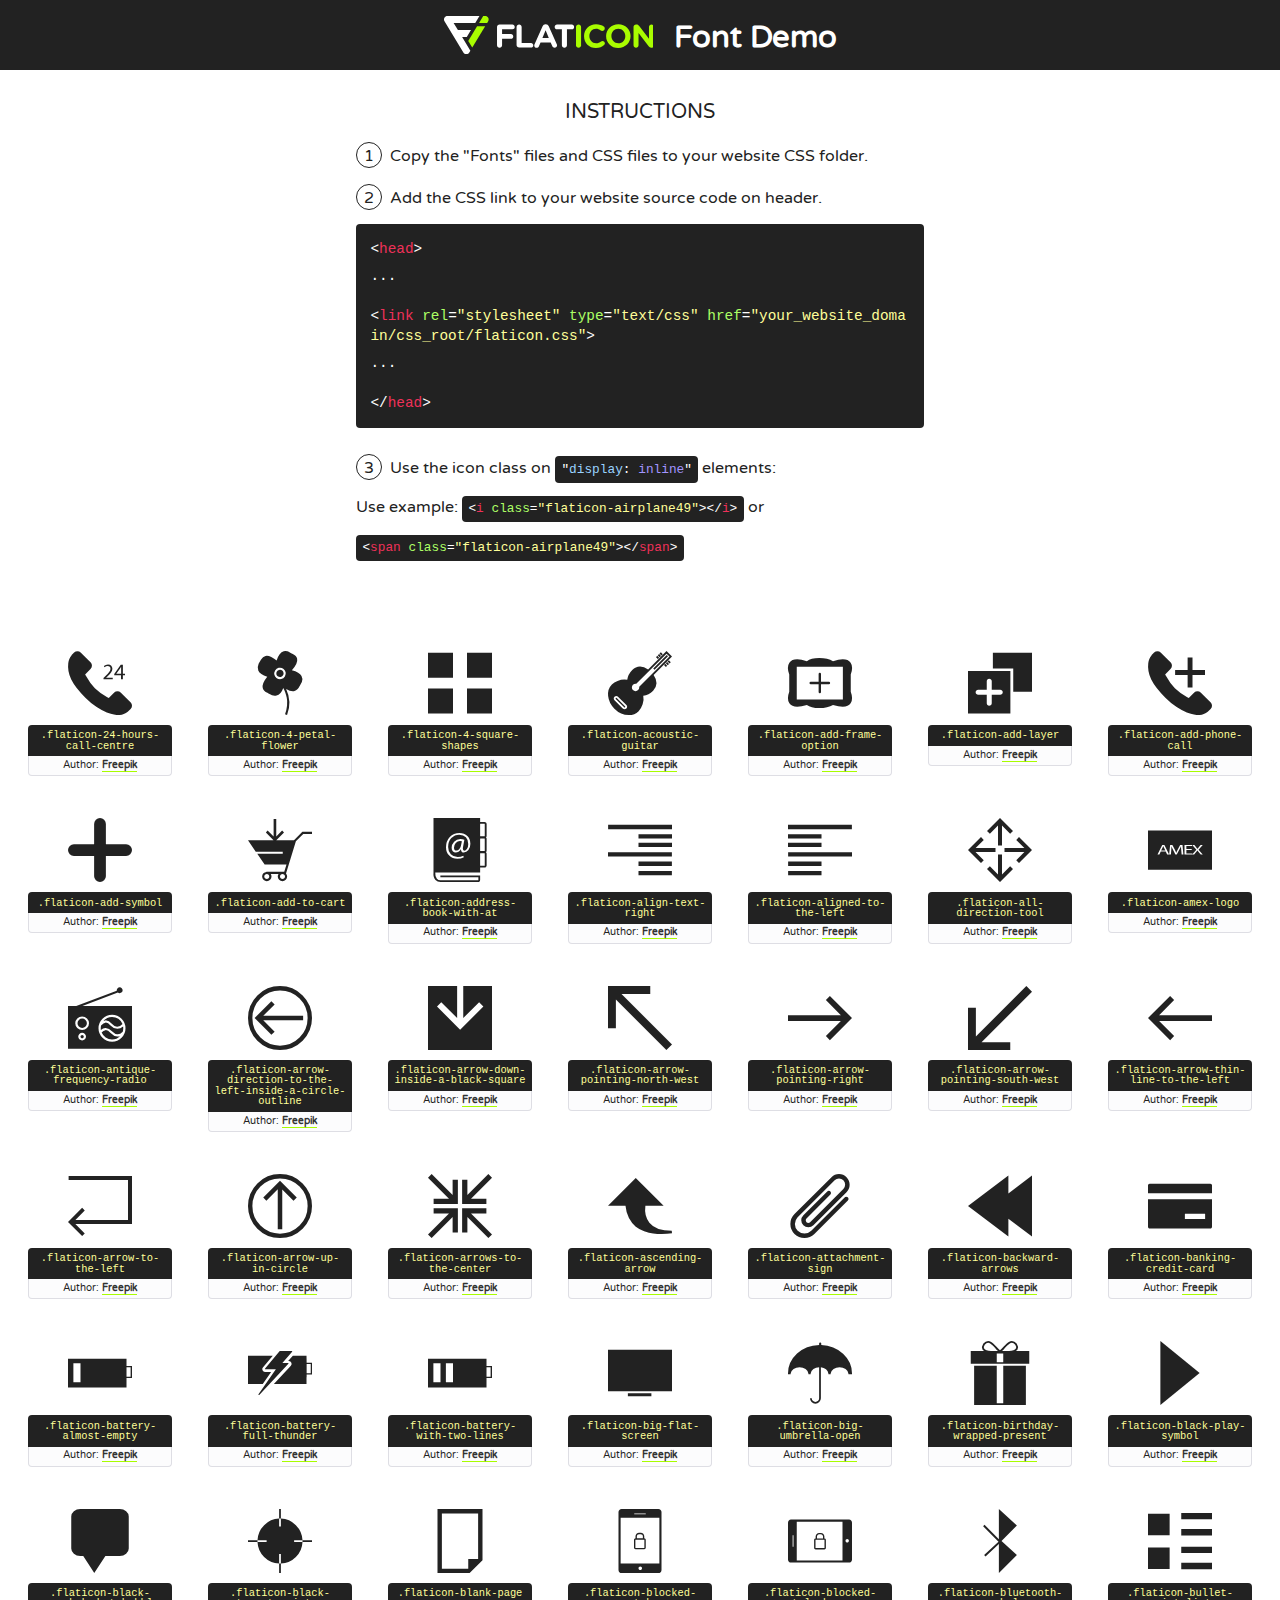
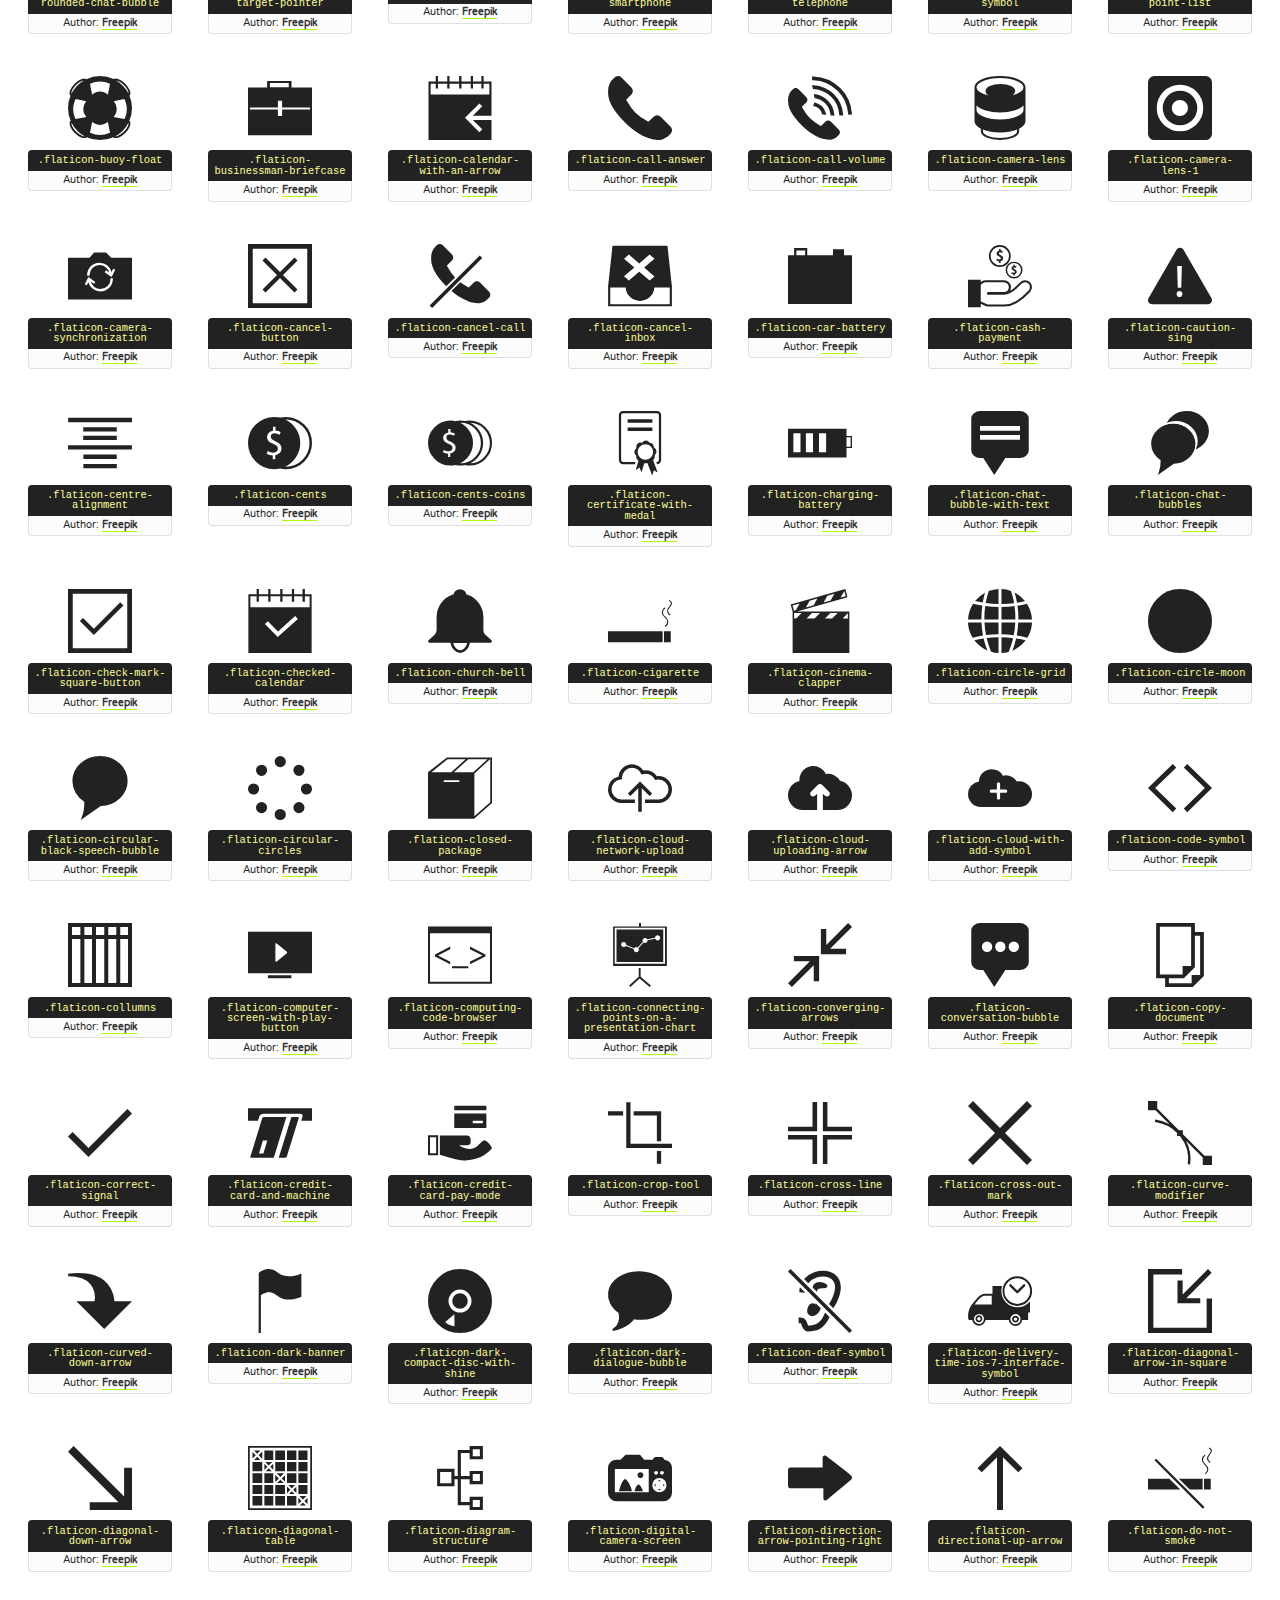
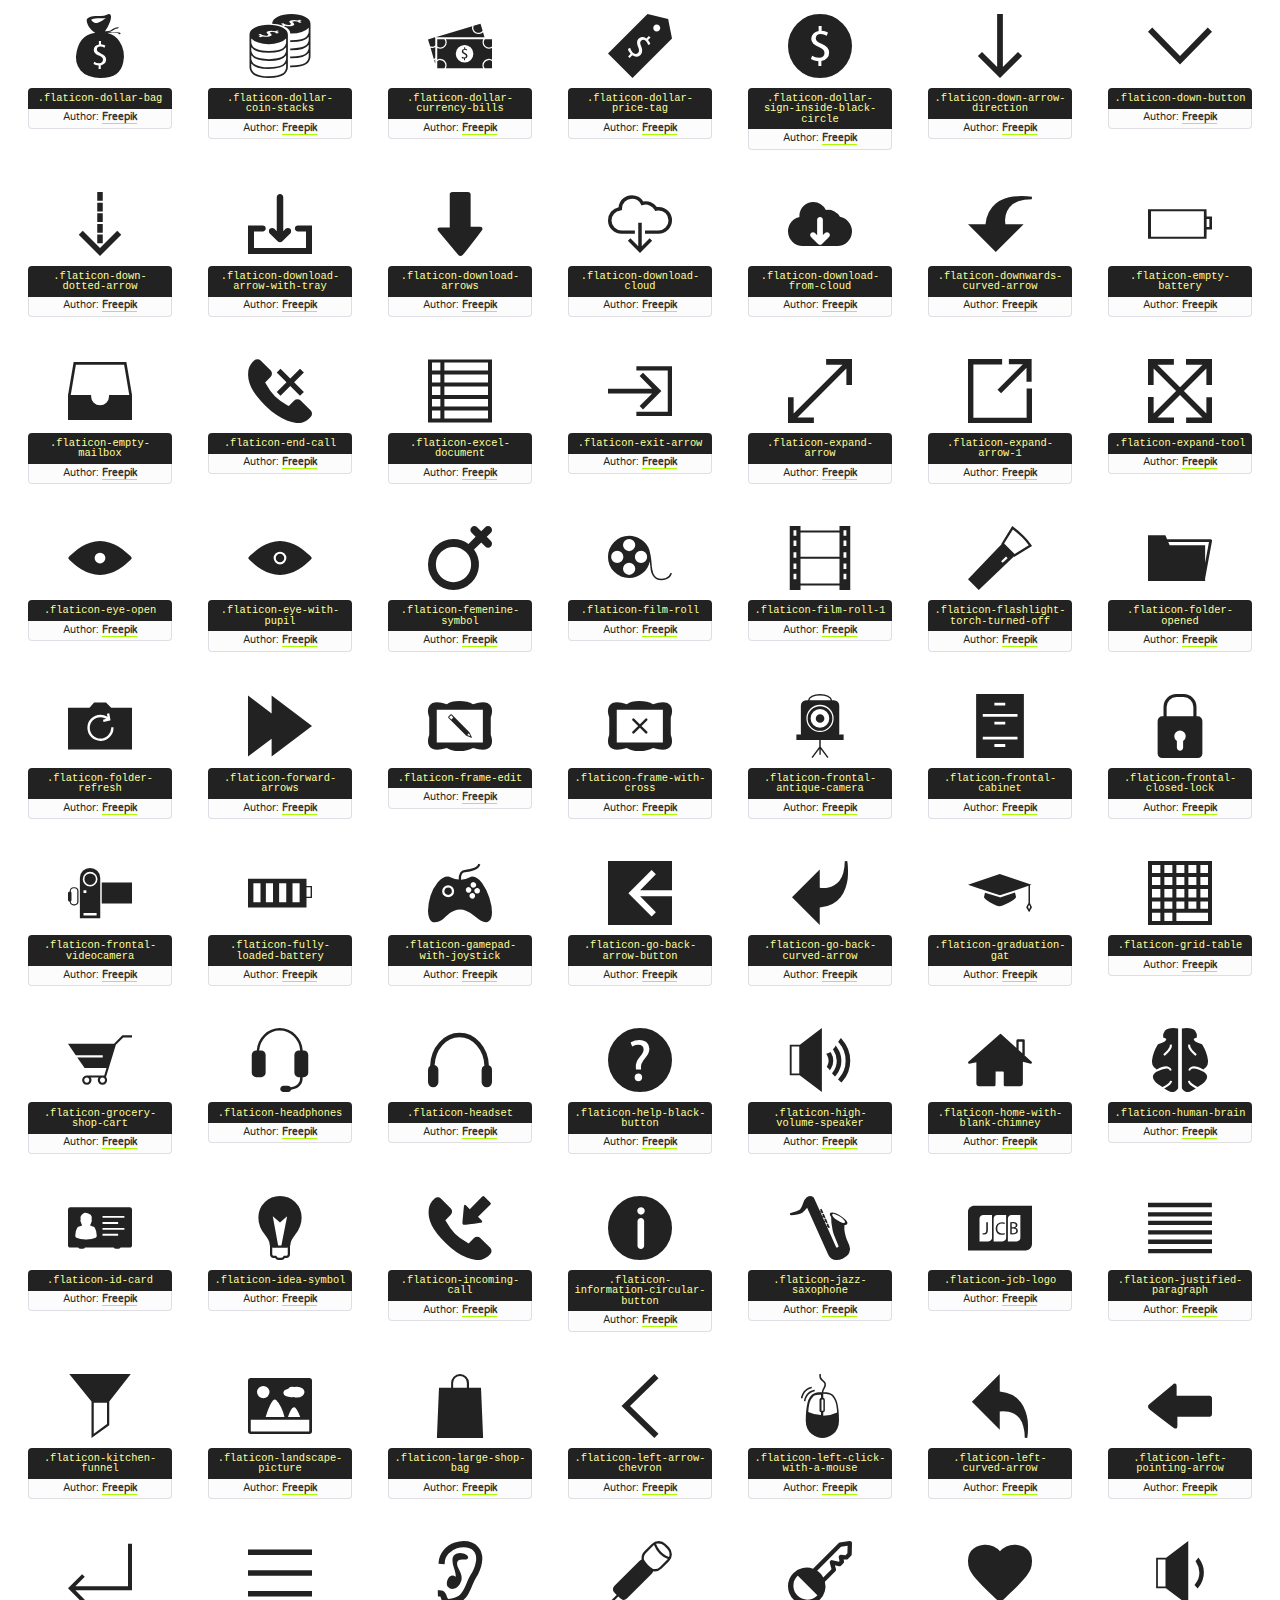
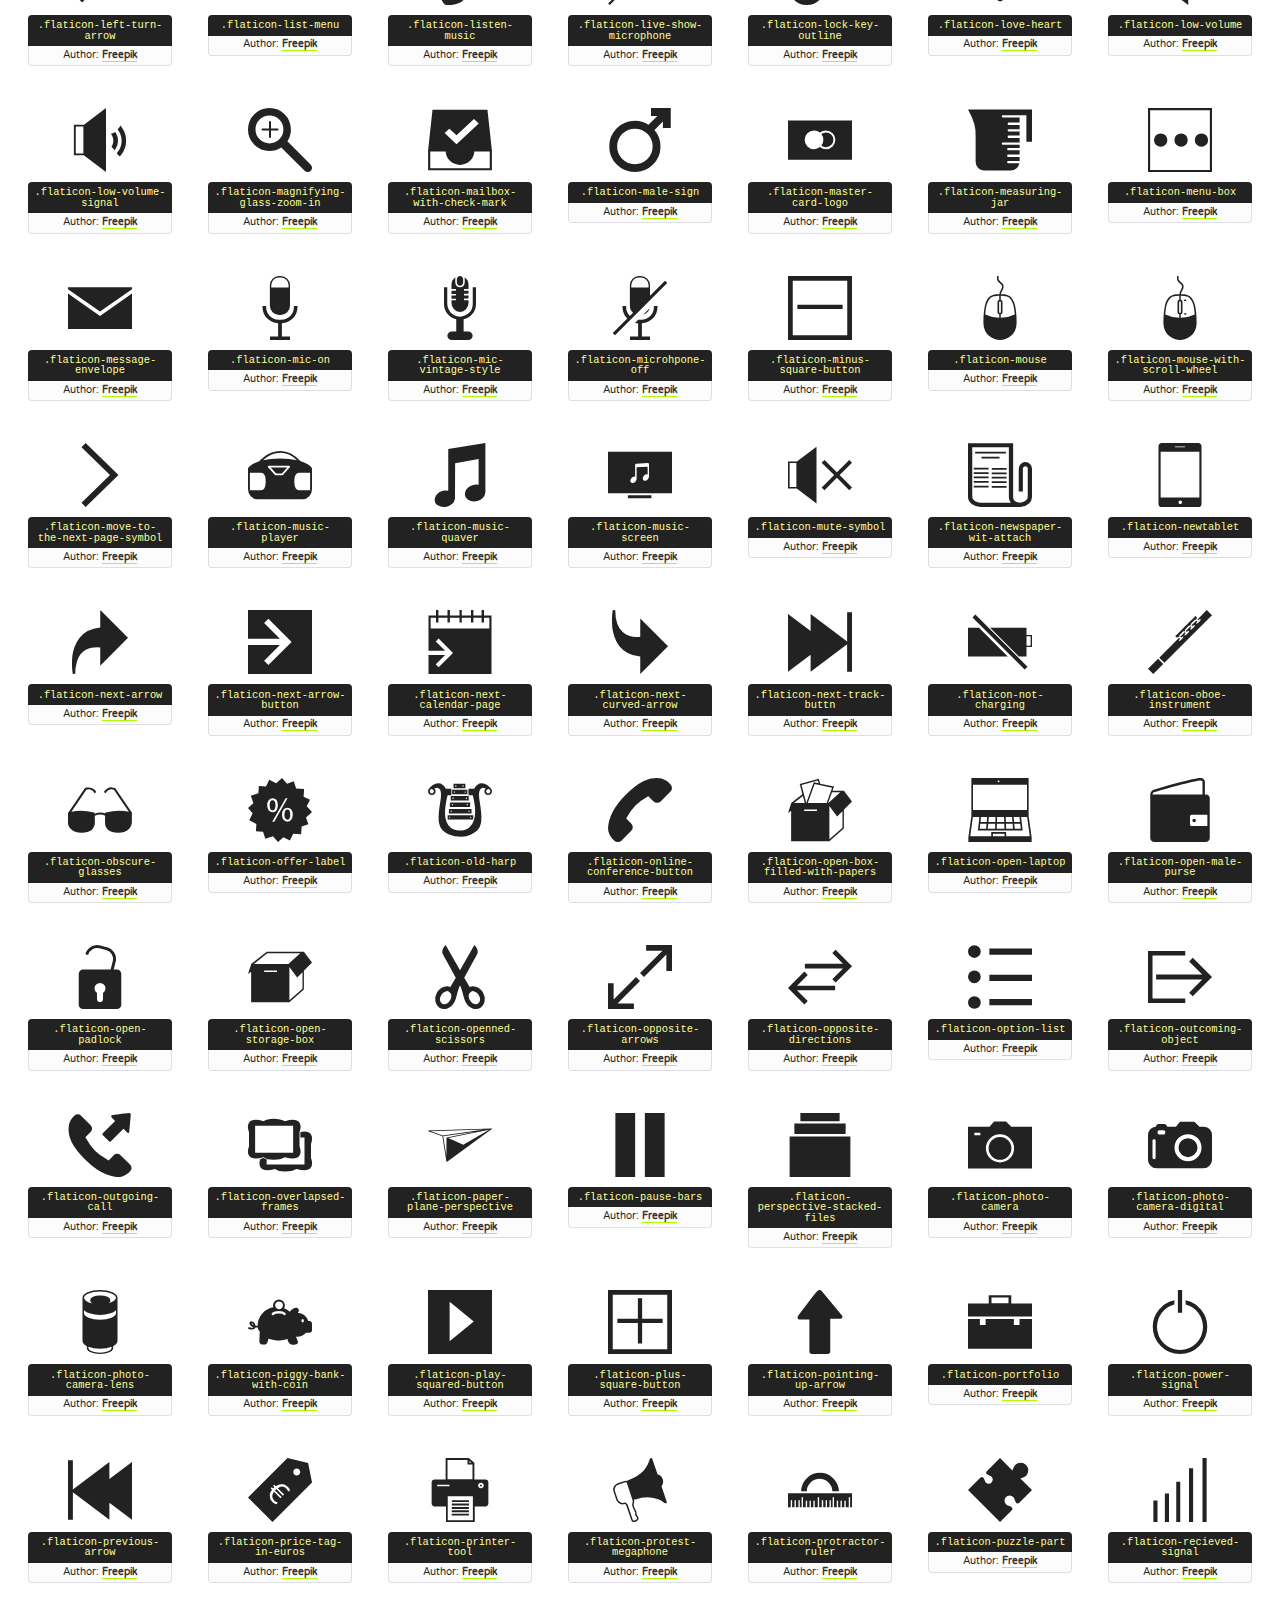
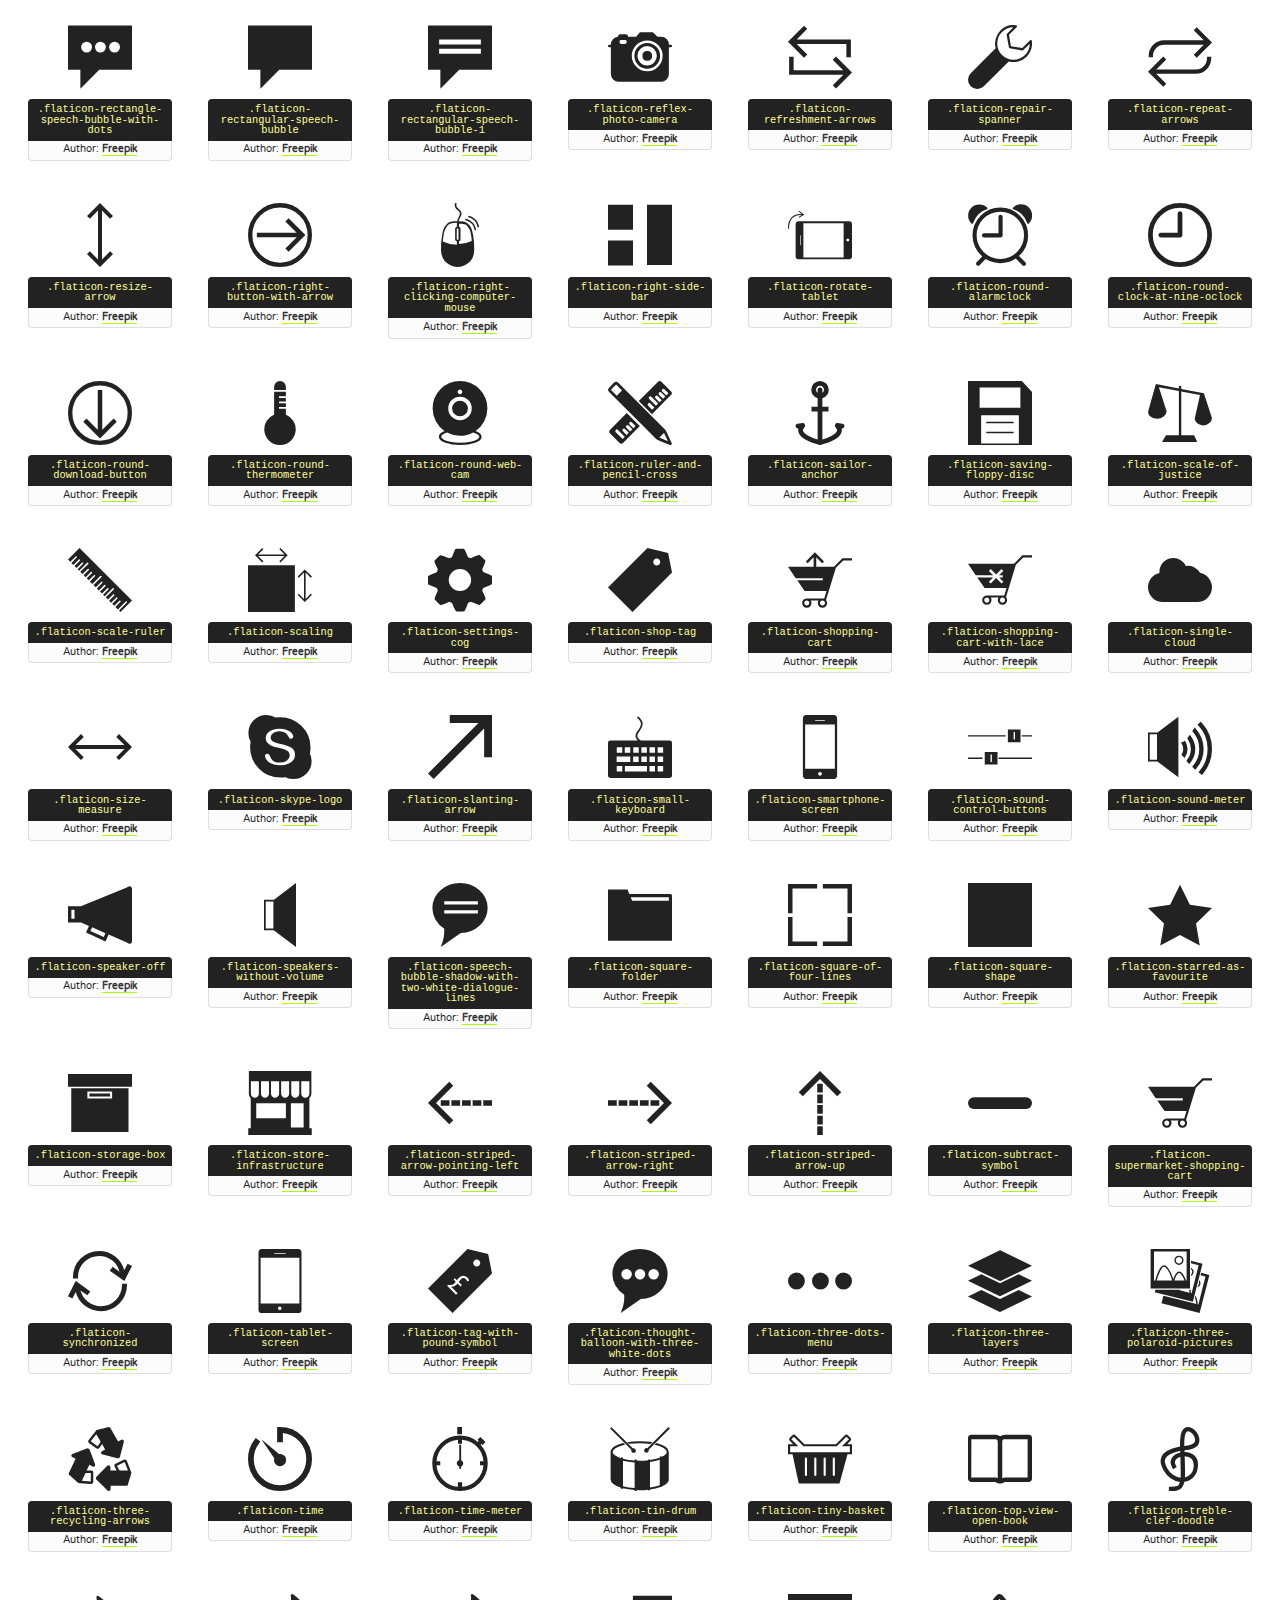
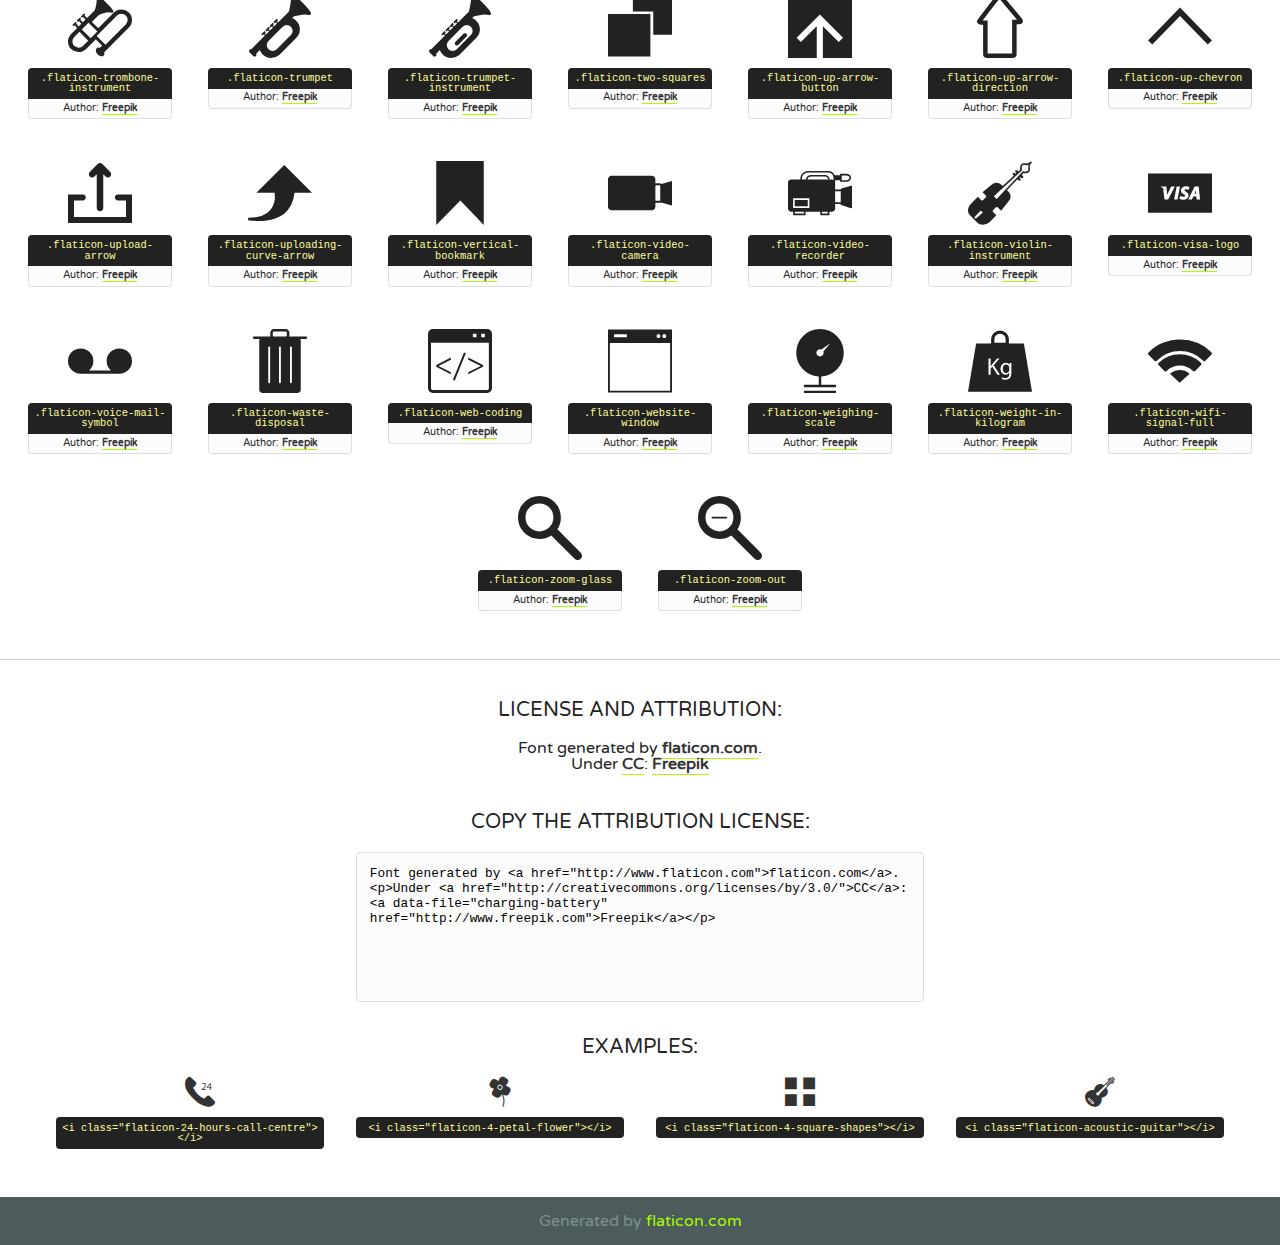
<file: Icon-Font/flaticon.html>
<!DOCTYPE html>
<!--
  Flaticon icon font: Flaticon
  Creation date: 22/06/2016 15:02
-->
<html>
<!DOCTYPE html>
<html>

<head>
    <title>Flaticon WebFont</title>
    <link href="http://fonts.googleapis.com/css?family=Varela+Round" rel="stylesheet" type="text/css" />
    <link rel="stylesheet" type="text/css" href="flaticon.css">
    <meta charset="UTF-8">
    <style>
    html, body, div, span, applet, object, iframe,
    h1, h2, h3, h4, h5, h6, p, blockquote, pre,
    a, abbr, acronym, address, big, cite, code,
    del, dfn, em, img, ins, kbd, q, s, samp,
    small, strike, strong, sub, sup, tt, var,
    b, u, i, center,
    dl, dt, dd, ol, ul, li,
    fieldset, form, label, legend,
    table, caption, tbody, tfoot, thead, tr, th, td,
    article, aside, canvas, details, embed, 
    figure, figcaption, footer, header, hgroup, 
    menu, nav, output, ruby, section, summary,
    time, mark, audio, video {
        margin: 0;
        padding: 0;
        border: 0;
        font-size: 100%;
        font: inherit;
        vertical-align: baseline;
    }
    /* HTML5 display-role reset for older browsers */
    article, aside, details, figcaption, figure, 
    footer, header, hgroup, menu, nav, section {
        display: block;
    }
    body {
        line-height: 1;
    }
    ol, ul {
        list-style: none;
    }
    blockquote, q {
        quotes: none;
    }
    blockquote:before, blockquote:after,
    q:before, q:after {
        content: '';
        content: none;
    }
    table {
        border-collapse: collapse;
        border-spacing: 0;
    }
    body {
        font-family: 'Varela Round', Helvetica, Arial, sans-serif;
        font-size: 16px;
        color: #222;
    }
    a {
        color: #333;
        border-bottom: 1px solid #a9fd00;
        font-weight: bold;
        text-decoration: none;
    }
    * {
        -moz-box-sizing: border-box;
        -webkit-box-sizing: border-box;
        box-sizing: border-box;
        margin: 0;
        padding: 0;
    }
    [class^="flaticon-"]:before, [class*=" flaticon-"]:before, [class^="flaticon-"]:after, [class*=" flaticon-"]:after {
        font-family: Flaticon;
        font-size: 30px;
        font-style: normal;
        margin-left: 20px;
        color: #333;
    }
    .wrapper {
        max-width: 600px;
        margin: auto;
        padding: 0 1em;
    }
    .title {
        font-size: 1.25em;
        text-align: center;
        margin-bottom: 1em;
        text-transform: uppercase;
    }
    header {
        text-align: center;
        background-color: #222;
        color: #fff;
        padding: 1em;
    }
    header .logo {
        width: 210px;
        height: 38px;
        display: inline-block;
        vertical-align: middle;
        margin-right: 1em;
        border: none;
    }
    header strong {
        font-size: 1.95em;
        font-weight: bold;
        vertical-align: middle;
        margin-top: 5px;
        display: inline-block;
    }
    .demo {
        margin: 2em auto;
        line-height: 1.25em;
    }
    .demo ul li {
        margin-bottom: 1em;
    }
    .demo ul li .num {
        color: #222;
        border-radius: 20px;
        display: inline-block;
        width: 26px;
        padding: 3px;
        height: 26px;
        text-align: center;
        margin-right: 0.5em;
        border: 1px solid #222;
    }
    .demo ul li code {
        background-color: #222;
        border-radius: 4px;
        padding: 0.25em 0.5em;
        display: inline-block;
        color: #fff;
        font-family: Consolas,Monaco,Lucida Console,Liberation Mono,DejaVu Sans Mono,Bitstream Vera Sans Mono,Courier New, monospace;
        font-weight: lighter;
        margin-top: 1em;
        font-size: 0.8em;
        word-break: break-all;
    }
    .demo ul li code.big {
        padding: 1em;
        font-size: 0.9em;
    }
    .demo ul li code .red {
        color: #EF3159;
    }
    .demo ul li code .green {
        color: #ACFF65;
    }
    .demo ul li code .yellow {
        color: #FFFF99;
    }
    .demo ul li code .blue {
        color: #99D3FF;
    }
    .demo ul li code .purple {
        color: #A295FF;
    }
    .demo ul li code .dots {
        margin-top: 0.5em;
        display: block;
    }
    #glyphs {
        border-bottom: 1px solid #ccc;
        padding: 2em 0;
        text-align: center;
    }
    .glyph {
        display: inline-block;
        width: 9em;
        margin: 1em;
        text-align: center;
        vertical-align: top;
        background: #FFF;
    }
    .glyph .glyph-icon {
        padding: 10px;
        display: block;
        font-family:"Flaticon";
        font-size: 64px;
        line-height: 1;
    }
    .glyph .glyph-icon:before {
        font-size: 64px;
        color: #222;
        margin-left: 0;
    }
    .class-name {
        font-size: 0.65em;
        background-color: #222;
        color: #fff;
        border-radius: 4px 4px 0 0;
        padding: 0.5em;
        color: #FFFF99;
        font-family: Consolas,Monaco,Lucida Console,Liberation Mono,DejaVu Sans Mono,Bitstream Vera Sans Mono,Courier New, monospace;
    }
    .author-name {
        font-size: 0.6em;
        background-color: #fcfcfd;
        border: 1px solid #DEDEE4;
        border-top: 0;
        border-radius: 0 0 4px 4px;
        padding: 0.5em;
    }
    .class-name:last-child {
        font-size: 10px;
        color:#888;
    }
    .class-name:last-child a {
        font-size: 10px;
        color:#555;
    }
    .class-name:last-child a:hover {
        color:#a9fd00;
    }
    .glyph > input {
        display: block;
        width: 100px;
        margin: 5px auto;
        text-align: center;
        font-size: 12px;
        cursor: text;
    }
    .glyph > input.icon-input {
        font-family:"Flaticon";
        font-size: 16px;
        margin-bottom: 10px;
    }
    .attribution .title {
        margin-top: 2em;
    }
    .attribution textarea {
        background-color: #fcfcfd;
        padding: 1em;
        border: none;
        box-shadow: none;
        border: 1px solid #DEDEE4;
        border-radius: 4px;
        resize: none;
        width: 100%;
        height: 150px;
        font-size: 0.8em;
        font-family: Consolas,Monaco,Lucida Console,Liberation Mono,DejaVu Sans Mono,Bitstream Vera Sans Mono,Courier New, monospace;
        -webkit-appearance: none;
    }
    .iconsuse {
        margin: 2em auto;
        text-align: center;
        max-width: 1200px;
    }
    .iconsuse:after {
        content: '';
        display: table;
        clear: both;
    }
    .iconsuse .image {
        float: left;
        width: 25%;
        padding: 0 1em;
    }
    .iconsuse .image p {
        margin-bottom: 1em;
    }
    .iconsuse .image span {
        display: block;
        font-size: 0.65em;
        background-color: #222;
        color: #fff;
        border-radius: 4px;
        padding: 0.5em;
        color: #FFFF99;
        margin-top: 1em;
        font-family: Consolas,Monaco,Lucida Console,Liberation Mono,DejaVu Sans Mono,Bitstream Vera Sans Mono,Courier New, monospace;
    }
    #footer {
        text-align: center;
        background-color: #4C5B5C;
        color: #7c9192;
        padding: 1em;
    }
    #footer a {
        border: none;
        color: #a9fd00;
        font-weight: normal;
    }
    @media (max-width: 960px) {
        .iconsuse .image {
            width: 50%;
        }
    }
    @media (max-width: 560px) {
        .iconsuse .image {
            width: 100%;
        }
    }
    </style>
</head>

<body class="characters-off">

    <header>
        <a href="http://www.flaticon.com" target="_blank" class="logo">
            <svg version="1.1" xmlns="http://www.w3.org/2000/svg" xmlns:xlink="http://www.w3.org/1999/xlink" xmlns:a="http://ns.adobe.com/AdobeSVGViewerExtensions/3.0/" viewBox="0 0 560.875 102.036" enable-background="new 0 0 560.875 102.036" xml:space="preserve">
                <defs>
                </defs>
                <g>
                    <g class="letters">
                        <path fill="#ffffff" d="M141.596,29.675c0-3.777,2.985-6.767,6.764-6.767h34.438c3.426,0,6.15,2.728,6.15,6.15
                        c0,3.43-2.724,6.149-6.15,6.149h-27.674v13.091h23.719c3.429,0,6.151,2.724,6.151,6.15c0,3.43-2.723,6.149-6.151,6.149h-23.719
                        v17.574c0,3.773-2.986,6.761-6.764,6.761c-3.779,0-6.764-2.989-6.764-6.761V29.675z"></path>
                        <path fill="#ffffff" d="M193.844,29.149c0-3.781,2.985-6.767,6.764-6.767c3.776,0,6.763,2.985,6.763,6.767v42.957h25.039
                        c3.426,0,6.149,2.726,6.149,6.153c0,3.425-2.723,6.15-6.149,6.15h-31.802c-3.779,0-6.764-2.986-6.764-6.768V29.149z"></path>
                        <path fill="#ffffff" d="M241.891,75.71l21.438-48.407c1.492-3.341,4.215-5.357,7.906-5.357h0.792
                        c3.686,0,6.323,2.017,7.815,5.357l21.439,48.407c0.436,0.967,0.701,1.845,0.701,2.723c0,3.602-2.809,6.501-6.414,6.501
                        c-3.161,0-5.269-1.845-6.499-4.655l-4.132-9.661h-27.059l-4.301,10.102c-1.144,2.631-3.426,4.214-6.237,4.214
                        c-3.517,0-6.24-2.81-6.24-6.325C241.1,77.64,241.451,76.677,241.891,75.71z M279.932,58.666l-8.521-20.297l-8.526,20.297H279.932
                        z"></path>
                        <path fill="#ffffff" d="M314.864,35.387H301.86c-3.429,0-6.239-2.813-6.239-6.238c0-3.429,2.811-6.24,6.239-6.24h39.533
                        c3.426,0,6.237,2.811,6.237,6.24c0,3.425-2.811,6.238-6.237,6.238h-13.001v42.785c0,3.773-2.99,6.761-6.764,6.761
                        c-3.779,0-6.764-2.989-6.764-6.761V35.387z"></path>
                        <path fill="#A9FD00" d="M352.615,29.149c0-3.781,2.985-6.767,6.767-6.767c3.774,0,6.761,2.985,6.761,6.767v49.024
                        c0,3.773-2.987,6.761-6.761,6.761c-3.781,0-6.767-2.989-6.767-6.761V29.149z"></path>
                        <path fill="#A9FD00" d="M374.132,53.836v-0.179c0-17.481,13.178-31.801,32.065-31.801c9.22,0,15.459,2.458,20.557,6.238
                        c1.402,1.054,2.637,2.985,2.637,5.357c0,3.692-2.985,6.59-6.681,6.59c-1.845,0-3.071-0.702-4.044-1.319
                        c-3.776-2.813-7.729-4.393-12.562-4.393c-10.364,0-17.831,8.611-17.831,19.154v0.173c0,10.542,7.291,19.329,17.831,19.329
                        c5.715,0,9.492-1.756,13.359-4.834c1.049-0.874,2.458-1.491,4.039-1.491c3.429,0,6.325,2.813,6.325,6.236
                        c0,2.106-1.056,3.78-2.282,4.834c-5.539,4.834-12.036,7.733-21.878,7.733C387.572,85.464,374.132,71.493,374.132,53.836z"></path>
                        <path fill="#A9FD00" d="M433.009,53.836v-0.179c0-17.481,13.79-31.801,32.766-31.801c18.981,0,32.592,14.143,32.592,31.628v0.173
                        c0,17.483-13.785,31.807-32.769,31.807C446.625,85.464,433.009,71.32,433.009,53.836z M484.224,53.836v-0.179
                        c0-10.539-7.725-19.326-18.626-19.326c-10.893,0-18.449,8.611-18.449,19.154v0.173c0,10.542,7.73,19.329,18.626,19.329
                        C476.676,72.986,484.224,64.378,484.224,53.836z"></path>
                        <path fill="#A9FD00" d="M506.233,29.321c0-3.774,2.99-6.763,6.767-6.763h1.401c3.252,0,5.183,1.583,7.029,3.953l26.093,34.265
                        V29.059c0-3.692,2.99-6.677,6.681-6.677c3.683,0,6.671,2.985,6.671,6.677v48.934c0,3.78-2.987,6.765-6.764,6.765h-0.436
                        c-3.257,0-5.188-1.581-7.034-3.953l-27.056-35.492v32.944c0,3.687-2.985,6.676-6.678,6.676c-3.683,0-6.673-2.989-6.673-6.676
                        V29.321z"></path>
                    </g>
                    <g class="insignia">
                        <path fill="#ffffff" d="M48.372,56.137h12.517l11.156-18.537H37.186L25.688,18.539h57.825L94.668,0H9.271
                        C5.925,0,2.842,1.801,1.198,4.716c-1.644,2.907-1.593,6.482,0.134,9.343l50.38,83.501c1.678,2.781,4.689,4.476,7.938,4.476
                        c3.246,0,6.257-1.695,7.935-4.476l2.898-4.804L48.372,56.137z"></path>
                        <g class="i">
                            <path fill="#A9FD00" d="M93.575,18.539h0.031v0.004l21.652,0.004l2.705-4.488c1.727-2.861,1.778-6.436,0.133-9.343
                            C116.454,1.801,113.371,0,110.026,0h-5.294L93.575,18.539z"></path>
                            <polygon fill="#A9FD00" points="88.291,27.356 64.725,66.486 75.519,84.404 109.942,27.356"></polygon>
                        </g>
                    </g>
                </g>
            </svg>
        </a>
        <strong>Font Demo</strong>
    </header>


    <section class="demo wrapper">

        <p class="title">Instructions</p>

        <ul>
            <li>
                <span class="num">1</span>Copy the "Fonts" files and CSS files to your website CSS folder.
            </li>
            <li>
                <span class="num">2</span>Add the CSS link to your website source code on header.
                <code class="big">
                    &lt;<span class="red">head</span>&gt;
                    <br/><span class="dots">...</span>
                    <br/>&lt;<span class="red">link</span> <span class="green">rel</span>=<span class="yellow">"stylesheet"</span> <span class="green">type</span>=<span class="yellow">"text/css"</span> <span class="green">href</span>=<span class="yellow">"your_website_domain/css_root/flaticon.css"</span>&gt;
                    <br/><span class="dots">...</span>
                    <br/>&lt;/<span class="red">head</span>&gt;
                </code>
            </li>

            <li>
                <p>
                    <span class="num">3</span>Use the icon class on <code>"<span class="blue">display</span>:<span class="purple"> inline</span>"</code> elements:
                    <br />
                    Use example: <code>&lt;<span class="red">i</span> <span class="green">class</span>=<span class="yellow">&quot;flaticon-airplane49&quot;</span>&gt;&lt;/<span class="red">i</span>&gt;</code> or <code>&lt;<span class="red">span</span> <span class="green">class</span>=<span class="yellow">&quot;flaticon-airplane49&quot;</span>&gt;&lt;/<span class="red">span</span>&gt;</code>
            </li>
        </ul>

    </section>




   <section id="glyphs">          
    
      
        <div class="glyph"><div class="glyph-icon flaticon-24-hours-call-centre"></div>
            <div class="class-name">.flaticon-24-hours-call-centre</div>
            <div class="author-name">Author: <a data-file="24-hours-call-centre" href="http://www.freepik.com">Freepik</a> </div> 
        </div>        
        
        <div class="glyph"><div class="glyph-icon flaticon-4-petal-flower"></div>
            <div class="class-name">.flaticon-4-petal-flower</div>
            <div class="author-name">Author: <a data-file="4-petal-flower" href="http://www.freepik.com">Freepik</a> </div> 
        </div>        
        
        <div class="glyph"><div class="glyph-icon flaticon-4-square-shapes"></div>
            <div class="class-name">.flaticon-4-square-shapes</div>
            <div class="author-name">Author: <a data-file="4-square-shapes" href="http://www.freepik.com">Freepik</a> </div> 
        </div>        
        
        <div class="glyph"><div class="glyph-icon flaticon-acoustic-guitar"></div>
            <div class="class-name">.flaticon-acoustic-guitar</div>
            <div class="author-name">Author: <a data-file="acoustic-guitar" href="http://www.freepik.com">Freepik</a> </div> 
        </div>        
        
        <div class="glyph"><div class="glyph-icon flaticon-add-frame-option"></div>
            <div class="class-name">.flaticon-add-frame-option</div>
            <div class="author-name">Author: <a data-file="add-frame-option" href="http://www.freepik.com">Freepik</a> </div> 
        </div>        
        
        <div class="glyph"><div class="glyph-icon flaticon-add-layer"></div>
            <div class="class-name">.flaticon-add-layer</div>
            <div class="author-name">Author: <a data-file="add-layer" href="http://www.freepik.com">Freepik</a> </div> 
        </div>        
        
        <div class="glyph"><div class="glyph-icon flaticon-add-phone-call"></div>
            <div class="class-name">.flaticon-add-phone-call</div>
            <div class="author-name">Author: <a data-file="add-phone-call" href="http://www.freepik.com">Freepik</a> </div> 
        </div>        
        
        <div class="glyph"><div class="glyph-icon flaticon-add-symbol"></div>
            <div class="class-name">.flaticon-add-symbol</div>
            <div class="author-name">Author: <a data-file="add-symbol" href="http://www.freepik.com">Freepik</a> </div> 
        </div>        
        
        <div class="glyph"><div class="glyph-icon flaticon-add-to-cart"></div>
            <div class="class-name">.flaticon-add-to-cart</div>
            <div class="author-name">Author: <a data-file="add-to-cart" href="http://www.freepik.com">Freepik</a> </div> 
        </div>        
        
        <div class="glyph"><div class="glyph-icon flaticon-address-book-with-at"></div>
            <div class="class-name">.flaticon-address-book-with-at</div>
            <div class="author-name">Author: <a data-file="address-book-with-at" href="http://www.freepik.com">Freepik</a> </div> 
        </div>        
        
        <div class="glyph"><div class="glyph-icon flaticon-align-text-right"></div>
            <div class="class-name">.flaticon-align-text-right</div>
            <div class="author-name">Author: <a data-file="align-text-right" href="http://www.freepik.com">Freepik</a> </div> 
        </div>        
        
        <div class="glyph"><div class="glyph-icon flaticon-aligned-to-the-left"></div>
            <div class="class-name">.flaticon-aligned-to-the-left</div>
            <div class="author-name">Author: <a data-file="aligned-to-the-left" href="http://www.freepik.com">Freepik</a> </div> 
        </div>        
        
        <div class="glyph"><div class="glyph-icon flaticon-all-direction-tool"></div>
            <div class="class-name">.flaticon-all-direction-tool</div>
            <div class="author-name">Author: <a data-file="all-direction-tool" href="http://www.freepik.com">Freepik</a> </div> 
        </div>        
        
        <div class="glyph"><div class="glyph-icon flaticon-amex-logo"></div>
            <div class="class-name">.flaticon-amex-logo</div>
            <div class="author-name">Author: <a data-file="amex-logo" href="http://www.freepik.com">Freepik</a> </div> 
        </div>        
        
        <div class="glyph"><div class="glyph-icon flaticon-antique-frequency-radio"></div>
            <div class="class-name">.flaticon-antique-frequency-radio</div>
            <div class="author-name">Author: <a data-file="antique-frequency-radio" href="http://www.freepik.com">Freepik</a> </div> 
        </div>        
        
        <div class="glyph"><div class="glyph-icon flaticon-arrow-direction-to-the-left-inside-a-circle-outline"></div>
            <div class="class-name">.flaticon-arrow-direction-to-the-left-inside-a-circle-outline</div>
            <div class="author-name">Author: <a data-file="arrow-direction-to-the-left-inside-a-circle-outline" href="http://www.freepik.com">Freepik</a> </div> 
        </div>        
        
        <div class="glyph"><div class="glyph-icon flaticon-arrow-down-inside-a-black-square"></div>
            <div class="class-name">.flaticon-arrow-down-inside-a-black-square</div>
            <div class="author-name">Author: <a data-file="arrow-down-inside-a-black-square" href="http://www.freepik.com">Freepik</a> </div> 
        </div>        
        
        <div class="glyph"><div class="glyph-icon flaticon-arrow-pointing-north-west"></div>
            <div class="class-name">.flaticon-arrow-pointing-north-west</div>
            <div class="author-name">Author: <a data-file="arrow-pointing-north-west" href="http://www.freepik.com">Freepik</a> </div> 
        </div>        
        
        <div class="glyph"><div class="glyph-icon flaticon-arrow-pointing-right"></div>
            <div class="class-name">.flaticon-arrow-pointing-right</div>
            <div class="author-name">Author: <a data-file="arrow-pointing-right" href="http://www.freepik.com">Freepik</a> </div> 
        </div>        
        
        <div class="glyph"><div class="glyph-icon flaticon-arrow-pointing-south-west"></div>
            <div class="class-name">.flaticon-arrow-pointing-south-west</div>
            <div class="author-name">Author: <a data-file="arrow-pointing-south-west" href="http://www.freepik.com">Freepik</a> </div> 
        </div>        
        
        <div class="glyph"><div class="glyph-icon flaticon-arrow-thin-line-to-the-left"></div>
            <div class="class-name">.flaticon-arrow-thin-line-to-the-left</div>
            <div class="author-name">Author: <a data-file="arrow-thin-line-to-the-left" href="http://www.freepik.com">Freepik</a> </div> 
        </div>        
        
        <div class="glyph"><div class="glyph-icon flaticon-arrow-to-the-left"></div>
            <div class="class-name">.flaticon-arrow-to-the-left</div>
            <div class="author-name">Author: <a data-file="arrow-to-the-left" href="http://www.freepik.com">Freepik</a> </div> 
        </div>        
        
        <div class="glyph"><div class="glyph-icon flaticon-arrow-up-in-circle"></div>
            <div class="class-name">.flaticon-arrow-up-in-circle</div>
            <div class="author-name">Author: <a data-file="arrow-up-in-circle" href="http://www.freepik.com">Freepik</a> </div> 
        </div>        
        
        <div class="glyph"><div class="glyph-icon flaticon-arrows-to-the-center"></div>
            <div class="class-name">.flaticon-arrows-to-the-center</div>
            <div class="author-name">Author: <a data-file="arrows-to-the-center" href="http://www.freepik.com">Freepik</a> </div> 
        </div>        
        
        <div class="glyph"><div class="glyph-icon flaticon-ascending-arrow"></div>
            <div class="class-name">.flaticon-ascending-arrow</div>
            <div class="author-name">Author: <a data-file="ascending-arrow" href="http://www.freepik.com">Freepik</a> </div> 
        </div>        
        
        <div class="glyph"><div class="glyph-icon flaticon-attachment-sign"></div>
            <div class="class-name">.flaticon-attachment-sign</div>
            <div class="author-name">Author: <a data-file="attachment-sign" href="http://www.freepik.com">Freepik</a> </div> 
        </div>        
        
        <div class="glyph"><div class="glyph-icon flaticon-backward-arrows"></div>
            <div class="class-name">.flaticon-backward-arrows</div>
            <div class="author-name">Author: <a data-file="backward-arrows" href="http://www.freepik.com">Freepik</a> </div> 
        </div>        
        
        <div class="glyph"><div class="glyph-icon flaticon-banking-credit-card"></div>
            <div class="class-name">.flaticon-banking-credit-card</div>
            <div class="author-name">Author: <a data-file="banking-credit-card" href="http://www.freepik.com">Freepik</a> </div> 
        </div>        
        
        <div class="glyph"><div class="glyph-icon flaticon-battery-almost-empty"></div>
            <div class="class-name">.flaticon-battery-almost-empty</div>
            <div class="author-name">Author: <a data-file="battery-almost-empty" href="http://www.freepik.com">Freepik</a> </div> 
        </div>        
        
        <div class="glyph"><div class="glyph-icon flaticon-battery-full-thunder"></div>
            <div class="class-name">.flaticon-battery-full-thunder</div>
            <div class="author-name">Author: <a data-file="battery-full-thunder" href="http://www.freepik.com">Freepik</a> </div> 
        </div>        
        
        <div class="glyph"><div class="glyph-icon flaticon-battery-with-two-lines"></div>
            <div class="class-name">.flaticon-battery-with-two-lines</div>
            <div class="author-name">Author: <a data-file="battery-with-two-lines" href="http://www.freepik.com">Freepik</a> </div> 
        </div>        
        
        <div class="glyph"><div class="glyph-icon flaticon-big-flat-screen"></div>
            <div class="class-name">.flaticon-big-flat-screen</div>
            <div class="author-name">Author: <a data-file="big-flat-screen" href="http://www.freepik.com">Freepik</a> </div> 
        </div>        
        
        <div class="glyph"><div class="glyph-icon flaticon-big-umbrella-open"></div>
            <div class="class-name">.flaticon-big-umbrella-open</div>
            <div class="author-name">Author: <a data-file="big-umbrella-open" href="http://www.freepik.com">Freepik</a> </div> 
        </div>        
        
        <div class="glyph"><div class="glyph-icon flaticon-birthday-wrapped-present"></div>
            <div class="class-name">.flaticon-birthday-wrapped-present</div>
            <div class="author-name">Author: <a data-file="birthday-wrapped-present" href="http://www.freepik.com">Freepik</a> </div> 
        </div>        
        
        <div class="glyph"><div class="glyph-icon flaticon-black-play-symbol"></div>
            <div class="class-name">.flaticon-black-play-symbol</div>
            <div class="author-name">Author: <a data-file="black-play-symbol" href="http://www.freepik.com">Freepik</a> </div> 
        </div>        
        
        <div class="glyph"><div class="glyph-icon flaticon-black-rounded-chat-bubble"></div>
            <div class="class-name">.flaticon-black-rounded-chat-bubble</div>
            <div class="author-name">Author: <a data-file="black-rounded-chat-bubble" href="http://www.freepik.com">Freepik</a> </div> 
        </div>        
        
        <div class="glyph"><div class="glyph-icon flaticon-black-target-pointer"></div>
            <div class="class-name">.flaticon-black-target-pointer</div>
            <div class="author-name">Author: <a data-file="black-target-pointer" href="http://www.freepik.com">Freepik</a> </div> 
        </div>        
        
        <div class="glyph"><div class="glyph-icon flaticon-blank-page"></div>
            <div class="class-name">.flaticon-blank-page</div>
            <div class="author-name">Author: <a data-file="blank-page" href="http://www.freepik.com">Freepik</a> </div> 
        </div>        
        
        <div class="glyph"><div class="glyph-icon flaticon-blocked-smartphone"></div>
            <div class="class-name">.flaticon-blocked-smartphone</div>
            <div class="author-name">Author: <a data-file="blocked-smartphone" href="http://www.freepik.com">Freepik</a> </div> 
        </div>        
        
        <div class="glyph"><div class="glyph-icon flaticon-blocked-telephone"></div>
            <div class="class-name">.flaticon-blocked-telephone</div>
            <div class="author-name">Author: <a data-file="blocked-telephone" href="http://www.freepik.com">Freepik</a> </div> 
        </div>        
        
        <div class="glyph"><div class="glyph-icon flaticon-bluetooth-symbol"></div>
            <div class="class-name">.flaticon-bluetooth-symbol</div>
            <div class="author-name">Author: <a data-file="bluetooth-symbol" href="http://www.freepik.com">Freepik</a> </div> 
        </div>        
        
        <div class="glyph"><div class="glyph-icon flaticon-bullet-point-list"></div>
            <div class="class-name">.flaticon-bullet-point-list</div>
            <div class="author-name">Author: <a data-file="bullet-point-list" href="http://www.freepik.com">Freepik</a> </div> 
        </div>        
        
        <div class="glyph"><div class="glyph-icon flaticon-buoy-float"></div>
            <div class="class-name">.flaticon-buoy-float</div>
            <div class="author-name">Author: <a data-file="buoy-float" href="http://www.freepik.com">Freepik</a> </div> 
        </div>        
        
        <div class="glyph"><div class="glyph-icon flaticon-businessman-briefcase"></div>
            <div class="class-name">.flaticon-businessman-briefcase</div>
            <div class="author-name">Author: <a data-file="businessman-briefcase" href="http://www.freepik.com">Freepik</a> </div> 
        </div>        
        
        <div class="glyph"><div class="glyph-icon flaticon-calendar-with-an-arrow"></div>
            <div class="class-name">.flaticon-calendar-with-an-arrow</div>
            <div class="author-name">Author: <a data-file="calendar-with-an-arrow" href="http://www.freepik.com">Freepik</a> </div> 
        </div>        
        
        <div class="glyph"><div class="glyph-icon flaticon-call-answer"></div>
            <div class="class-name">.flaticon-call-answer</div>
            <div class="author-name">Author: <a data-file="call-answer" href="http://www.freepik.com">Freepik</a> </div> 
        </div>        
        
        <div class="glyph"><div class="glyph-icon flaticon-call-volume"></div>
            <div class="class-name">.flaticon-call-volume</div>
            <div class="author-name">Author: <a data-file="call-volume" href="http://www.freepik.com">Freepik</a> </div> 
        </div>        
        
        <div class="glyph"><div class="glyph-icon flaticon-camera-lens"></div>
            <div class="class-name">.flaticon-camera-lens</div>
            <div class="author-name">Author: <a data-file="camera-lens" href="http://www.freepik.com">Freepik</a> </div> 
        </div>        
        
        <div class="glyph"><div class="glyph-icon flaticon-camera-lens-1"></div>
            <div class="class-name">.flaticon-camera-lens-1</div>
            <div class="author-name">Author: <a data-file="camera-lens-1" href="http://www.freepik.com">Freepik</a> </div> 
        </div>        
        
        <div class="glyph"><div class="glyph-icon flaticon-camera-synchronization"></div>
            <div class="class-name">.flaticon-camera-synchronization</div>
            <div class="author-name">Author: <a data-file="camera-synchronization" href="http://www.freepik.com">Freepik</a> </div> 
        </div>        
        
        <div class="glyph"><div class="glyph-icon flaticon-cancel-button"></div>
            <div class="class-name">.flaticon-cancel-button</div>
            <div class="author-name">Author: <a data-file="cancel-button" href="http://www.freepik.com">Freepik</a> </div> 
        </div>        
        
        <div class="glyph"><div class="glyph-icon flaticon-cancel-call"></div>
            <div class="class-name">.flaticon-cancel-call</div>
            <div class="author-name">Author: <a data-file="cancel-call" href="http://www.freepik.com">Freepik</a> </div> 
        </div>        
        
        <div class="glyph"><div class="glyph-icon flaticon-cancel-inbox"></div>
            <div class="class-name">.flaticon-cancel-inbox</div>
            <div class="author-name">Author: <a data-file="cancel-inbox" href="http://www.freepik.com">Freepik</a> </div> 
        </div>        
        
        <div class="glyph"><div class="glyph-icon flaticon-car-battery"></div>
            <div class="class-name">.flaticon-car-battery</div>
            <div class="author-name">Author: <a data-file="car-battery" href="http://www.freepik.com">Freepik</a> </div> 
        </div>        
        
        <div class="glyph"><div class="glyph-icon flaticon-cash-payment"></div>
            <div class="class-name">.flaticon-cash-payment</div>
            <div class="author-name">Author: <a data-file="cash-payment" href="http://www.freepik.com">Freepik</a> </div> 
        </div>        
        
        <div class="glyph"><div class="glyph-icon flaticon-caution-sing"></div>
            <div class="class-name">.flaticon-caution-sing</div>
            <div class="author-name">Author: <a data-file="caution-sing" href="http://www.freepik.com">Freepik</a> </div> 
        </div>        
        
        <div class="glyph"><div class="glyph-icon flaticon-centre-alignment"></div>
            <div class="class-name">.flaticon-centre-alignment</div>
            <div class="author-name">Author: <a data-file="centre-alignment" href="http://www.freepik.com">Freepik</a> </div> 
        </div>        
        
        <div class="glyph"><div class="glyph-icon flaticon-cents"></div>
            <div class="class-name">.flaticon-cents</div>
            <div class="author-name">Author: <a data-file="cents" href="http://www.freepik.com">Freepik</a> </div> 
        </div>        
        
        <div class="glyph"><div class="glyph-icon flaticon-cents-coins"></div>
            <div class="class-name">.flaticon-cents-coins</div>
            <div class="author-name">Author: <a data-file="cents-coins" href="http://www.freepik.com">Freepik</a> </div> 
        </div>        
        
        <div class="glyph"><div class="glyph-icon flaticon-certificate-with-medal"></div>
            <div class="class-name">.flaticon-certificate-with-medal</div>
            <div class="author-name">Author: <a data-file="certificate-with-medal" href="http://www.freepik.com">Freepik</a> </div> 
        </div>        
        
        <div class="glyph"><div class="glyph-icon flaticon-charging-battery"></div>
            <div class="class-name">.flaticon-charging-battery</div>
            <div class="author-name">Author: <a data-file="charging-battery" href="http://www.freepik.com">Freepik</a> </div> 
        </div>        
        
        <div class="glyph"><div class="glyph-icon flaticon-chat-bubble-with-text"></div>
            <div class="class-name">.flaticon-chat-bubble-with-text</div>
            <div class="author-name">Author: <a data-file="chat-bubble-with-text" href="http://www.freepik.com">Freepik</a> </div> 
        </div>        
        
        <div class="glyph"><div class="glyph-icon flaticon-chat-bubbles"></div>
            <div class="class-name">.flaticon-chat-bubbles</div>
            <div class="author-name">Author: <a data-file="chat-bubbles" href="http://www.freepik.com">Freepik</a> </div> 
        </div>        
        
        <div class="glyph"><div class="glyph-icon flaticon-check-mark-square-button"></div>
            <div class="class-name">.flaticon-check-mark-square-button</div>
            <div class="author-name">Author: <a data-file="check-mark-square-button" href="http://www.freepik.com">Freepik</a> </div> 
        </div>        
        
        <div class="glyph"><div class="glyph-icon flaticon-checked-calendar"></div>
            <div class="class-name">.flaticon-checked-calendar</div>
            <div class="author-name">Author: <a data-file="checked-calendar" href="http://www.freepik.com">Freepik</a> </div> 
        </div>        
        
        <div class="glyph"><div class="glyph-icon flaticon-church-bell"></div>
            <div class="class-name">.flaticon-church-bell</div>
            <div class="author-name">Author: <a data-file="church-bell" href="http://www.freepik.com">Freepik</a> </div> 
        </div>        
        
        <div class="glyph"><div class="glyph-icon flaticon-cigarette"></div>
            <div class="class-name">.flaticon-cigarette</div>
            <div class="author-name">Author: <a data-file="cigarette" href="http://www.freepik.com">Freepik</a> </div> 
        </div>        
        
        <div class="glyph"><div class="glyph-icon flaticon-cinema-clapper"></div>
            <div class="class-name">.flaticon-cinema-clapper</div>
            <div class="author-name">Author: <a data-file="cinema-clapper" href="http://www.freepik.com">Freepik</a> </div> 
        </div>        
        
        <div class="glyph"><div class="glyph-icon flaticon-circle-grid"></div>
            <div class="class-name">.flaticon-circle-grid</div>
            <div class="author-name">Author: <a data-file="circle-grid" href="http://www.freepik.com">Freepik</a> </div> 
        </div>        
        
        <div class="glyph"><div class="glyph-icon flaticon-circle-moon"></div>
            <div class="class-name">.flaticon-circle-moon</div>
            <div class="author-name">Author: <a data-file="circle-moon" href="http://www.freepik.com">Freepik</a> </div> 
        </div>        
        
        <div class="glyph"><div class="glyph-icon flaticon-circular-black-speech-bubble"></div>
            <div class="class-name">.flaticon-circular-black-speech-bubble</div>
            <div class="author-name">Author: <a data-file="circular-black-speech-bubble" href="http://www.freepik.com">Freepik</a> </div> 
        </div>        
        
        <div class="glyph"><div class="glyph-icon flaticon-circular-circles"></div>
            <div class="class-name">.flaticon-circular-circles</div>
            <div class="author-name">Author: <a data-file="circular-circles" href="http://www.freepik.com">Freepik</a> </div> 
        </div>        
        
        <div class="glyph"><div class="glyph-icon flaticon-closed-package"></div>
            <div class="class-name">.flaticon-closed-package</div>
            <div class="author-name">Author: <a data-file="closed-package" href="http://www.freepik.com">Freepik</a> </div> 
        </div>        
        
        <div class="glyph"><div class="glyph-icon flaticon-cloud-network-upload"></div>
            <div class="class-name">.flaticon-cloud-network-upload</div>
            <div class="author-name">Author: <a data-file="cloud-network-upload" href="http://www.freepik.com">Freepik</a> </div> 
        </div>        
        
        <div class="glyph"><div class="glyph-icon flaticon-cloud-uploading-arrow"></div>
            <div class="class-name">.flaticon-cloud-uploading-arrow</div>
            <div class="author-name">Author: <a data-file="cloud-uploading-arrow" href="http://www.freepik.com">Freepik</a> </div> 
        </div>        
        
        <div class="glyph"><div class="glyph-icon flaticon-cloud-with-add-symbol"></div>
            <div class="class-name">.flaticon-cloud-with-add-symbol</div>
            <div class="author-name">Author: <a data-file="cloud-with-add-symbol" href="http://www.freepik.com">Freepik</a> </div> 
        </div>        
        
        <div class="glyph"><div class="glyph-icon flaticon-code-symbol"></div>
            <div class="class-name">.flaticon-code-symbol</div>
            <div class="author-name">Author: <a data-file="code-symbol" href="http://www.freepik.com">Freepik</a> </div> 
        </div>        
        
        <div class="glyph"><div class="glyph-icon flaticon-collumns"></div>
            <div class="class-name">.flaticon-collumns</div>
            <div class="author-name">Author: <a data-file="collumns" href="http://www.freepik.com">Freepik</a> </div> 
        </div>        
        
        <div class="glyph"><div class="glyph-icon flaticon-computer-screen-with-play-button"></div>
            <div class="class-name">.flaticon-computer-screen-with-play-button</div>
            <div class="author-name">Author: <a data-file="computer-screen-with-play-button" href="http://www.freepik.com">Freepik</a> </div> 
        </div>        
        
        <div class="glyph"><div class="glyph-icon flaticon-computing-code-browser"></div>
            <div class="class-name">.flaticon-computing-code-browser</div>
            <div class="author-name">Author: <a data-file="computing-code-browser" href="http://www.freepik.com">Freepik</a> </div> 
        </div>        
        
        <div class="glyph"><div class="glyph-icon flaticon-connecting-points-on-a-presentation-chart"></div>
            <div class="class-name">.flaticon-connecting-points-on-a-presentation-chart</div>
            <div class="author-name">Author: <a data-file="connecting-points-on-a-presentation-chart" href="http://www.freepik.com">Freepik</a> </div> 
        </div>        
        
        <div class="glyph"><div class="glyph-icon flaticon-converging-arrows"></div>
            <div class="class-name">.flaticon-converging-arrows</div>
            <div class="author-name">Author: <a data-file="converging-arrows" href="http://www.freepik.com">Freepik</a> </div> 
        </div>        
        
        <div class="glyph"><div class="glyph-icon flaticon-conversation-bubble"></div>
            <div class="class-name">.flaticon-conversation-bubble</div>
            <div class="author-name">Author: <a data-file="conversation-bubble" href="http://www.freepik.com">Freepik</a> </div> 
        </div>        
        
        <div class="glyph"><div class="glyph-icon flaticon-copy-document"></div>
            <div class="class-name">.flaticon-copy-document</div>
            <div class="author-name">Author: <a data-file="copy-document" href="http://www.freepik.com">Freepik</a> </div> 
        </div>        
        
        <div class="glyph"><div class="glyph-icon flaticon-correct-signal"></div>
            <div class="class-name">.flaticon-correct-signal</div>
            <div class="author-name">Author: <a data-file="correct-signal" href="http://www.freepik.com">Freepik</a> </div> 
        </div>        
        
        <div class="glyph"><div class="glyph-icon flaticon-credit-card-and-machine"></div>
            <div class="class-name">.flaticon-credit-card-and-machine</div>
            <div class="author-name">Author: <a data-file="credit-card-and-machine" href="http://www.freepik.com">Freepik</a> </div> 
        </div>        
        
        <div class="glyph"><div class="glyph-icon flaticon-credit-card-pay-mode"></div>
            <div class="class-name">.flaticon-credit-card-pay-mode</div>
            <div class="author-name">Author: <a data-file="credit-card-pay-mode" href="http://www.freepik.com">Freepik</a> </div> 
        </div>        
        
        <div class="glyph"><div class="glyph-icon flaticon-crop-tool"></div>
            <div class="class-name">.flaticon-crop-tool</div>
            <div class="author-name">Author: <a data-file="crop-tool" href="http://www.freepik.com">Freepik</a> </div> 
        </div>        
        
        <div class="glyph"><div class="glyph-icon flaticon-cross-line"></div>
            <div class="class-name">.flaticon-cross-line</div>
            <div class="author-name">Author: <a data-file="cross-line" href="http://www.freepik.com">Freepik</a> </div> 
        </div>        
        
        <div class="glyph"><div class="glyph-icon flaticon-cross-out-mark"></div>
            <div class="class-name">.flaticon-cross-out-mark</div>
            <div class="author-name">Author: <a data-file="cross-out-mark" href="http://www.freepik.com">Freepik</a> </div> 
        </div>        
        
        <div class="glyph"><div class="glyph-icon flaticon-curve-modifier"></div>
            <div class="class-name">.flaticon-curve-modifier</div>
            <div class="author-name">Author: <a data-file="curve-modifier" href="http://www.freepik.com">Freepik</a> </div> 
        </div>        
        
        <div class="glyph"><div class="glyph-icon flaticon-curved-down-arrow"></div>
            <div class="class-name">.flaticon-curved-down-arrow</div>
            <div class="author-name">Author: <a data-file="curved-down-arrow" href="http://www.freepik.com">Freepik</a> </div> 
        </div>        
        
        <div class="glyph"><div class="glyph-icon flaticon-dark-banner"></div>
            <div class="class-name">.flaticon-dark-banner</div>
            <div class="author-name">Author: <a data-file="dark-banner" href="http://www.freepik.com">Freepik</a> </div> 
        </div>        
        
        <div class="glyph"><div class="glyph-icon flaticon-dark-compact-disc-with-shine"></div>
            <div class="class-name">.flaticon-dark-compact-disc-with-shine</div>
            <div class="author-name">Author: <a data-file="dark-compact-disc-with-shine" href="http://www.freepik.com">Freepik</a> </div> 
        </div>        
        
        <div class="glyph"><div class="glyph-icon flaticon-dark-dialogue-bubble"></div>
            <div class="class-name">.flaticon-dark-dialogue-bubble</div>
            <div class="author-name">Author: <a data-file="dark-dialogue-bubble" href="http://www.freepik.com">Freepik</a> </div> 
        </div>        
        
        <div class="glyph"><div class="glyph-icon flaticon-deaf-symbol"></div>
            <div class="class-name">.flaticon-deaf-symbol</div>
            <div class="author-name">Author: <a data-file="deaf-symbol" href="http://www.freepik.com">Freepik</a> </div> 
        </div>        
        
        <div class="glyph"><div class="glyph-icon flaticon-delivery-time-ios-7-interface-symbol"></div>
            <div class="class-name">.flaticon-delivery-time-ios-7-interface-symbol</div>
            <div class="author-name">Author: <a data-file="delivery-time-ios-7-interface-symbol" href="http://www.freepik.com">Freepik</a> </div> 
        </div>        
        
        <div class="glyph"><div class="glyph-icon flaticon-diagonal-arrow-in-square"></div>
            <div class="class-name">.flaticon-diagonal-arrow-in-square</div>
            <div class="author-name">Author: <a data-file="diagonal-arrow-in-square" href="http://www.freepik.com">Freepik</a> </div> 
        </div>        
        
        <div class="glyph"><div class="glyph-icon flaticon-diagonal-down-arrow"></div>
            <div class="class-name">.flaticon-diagonal-down-arrow</div>
            <div class="author-name">Author: <a data-file="diagonal-down-arrow" href="http://www.freepik.com">Freepik</a> </div> 
        </div>        
        
        <div class="glyph"><div class="glyph-icon flaticon-diagonal-table"></div>
            <div class="class-name">.flaticon-diagonal-table</div>
            <div class="author-name">Author: <a data-file="diagonal-table" href="http://www.freepik.com">Freepik</a> </div> 
        </div>        
        
        <div class="glyph"><div class="glyph-icon flaticon-diagram-structure"></div>
            <div class="class-name">.flaticon-diagram-structure</div>
            <div class="author-name">Author: <a data-file="diagram-structure" href="http://www.freepik.com">Freepik</a> </div> 
        </div>        
        
        <div class="glyph"><div class="glyph-icon flaticon-digital-camera-screen"></div>
            <div class="class-name">.flaticon-digital-camera-screen</div>
            <div class="author-name">Author: <a data-file="digital-camera-screen" href="http://www.freepik.com">Freepik</a> </div> 
        </div>        
        
        <div class="glyph"><div class="glyph-icon flaticon-direction-arrow-pointing-right"></div>
            <div class="class-name">.flaticon-direction-arrow-pointing-right</div>
            <div class="author-name">Author: <a data-file="direction-arrow-pointing-right" href="http://www.freepik.com">Freepik</a> </div> 
        </div>        
        
        <div class="glyph"><div class="glyph-icon flaticon-directional-up-arrow"></div>
            <div class="class-name">.flaticon-directional-up-arrow</div>
            <div class="author-name">Author: <a data-file="directional-up-arrow" href="http://www.freepik.com">Freepik</a> </div> 
        </div>        
        
        <div class="glyph"><div class="glyph-icon flaticon-do-not-smoke"></div>
            <div class="class-name">.flaticon-do-not-smoke</div>
            <div class="author-name">Author: <a data-file="do-not-smoke" href="http://www.freepik.com">Freepik</a> </div> 
        </div>        
        
        <div class="glyph"><div class="glyph-icon flaticon-dollar-bag"></div>
            <div class="class-name">.flaticon-dollar-bag</div>
            <div class="author-name">Author: <a data-file="dollar-bag" href="http://www.freepik.com">Freepik</a> </div> 
        </div>        
        
        <div class="glyph"><div class="glyph-icon flaticon-dollar-coin-stacks"></div>
            <div class="class-name">.flaticon-dollar-coin-stacks</div>
            <div class="author-name">Author: <a data-file="dollar-coin-stacks" href="http://www.freepik.com">Freepik</a> </div> 
        </div>        
        
        <div class="glyph"><div class="glyph-icon flaticon-dollar-currency-bills"></div>
            <div class="class-name">.flaticon-dollar-currency-bills</div>
            <div class="author-name">Author: <a data-file="dollar-currency-bills" href="http://www.freepik.com">Freepik</a> </div> 
        </div>        
        
        <div class="glyph"><div class="glyph-icon flaticon-dollar-price-tag"></div>
            <div class="class-name">.flaticon-dollar-price-tag</div>
            <div class="author-name">Author: <a data-file="dollar-price-tag" href="http://www.freepik.com">Freepik</a> </div> 
        </div>        
        
        <div class="glyph"><div class="glyph-icon flaticon-dollar-sign-inside-black-circle"></div>
            <div class="class-name">.flaticon-dollar-sign-inside-black-circle</div>
            <div class="author-name">Author: <a data-file="dollar-sign-inside-black-circle" href="http://www.freepik.com">Freepik</a> </div> 
        </div>        
        
        <div class="glyph"><div class="glyph-icon flaticon-down-arrow-direction"></div>
            <div class="class-name">.flaticon-down-arrow-direction</div>
            <div class="author-name">Author: <a data-file="down-arrow-direction" href="http://www.freepik.com">Freepik</a> </div> 
        </div>        
        
        <div class="glyph"><div class="glyph-icon flaticon-down-button"></div>
            <div class="class-name">.flaticon-down-button</div>
            <div class="author-name">Author: <a data-file="down-button" href="http://www.freepik.com">Freepik</a> </div> 
        </div>        
        
        <div class="glyph"><div class="glyph-icon flaticon-down-dotted-arrow"></div>
            <div class="class-name">.flaticon-down-dotted-arrow</div>
            <div class="author-name">Author: <a data-file="down-dotted-arrow" href="http://www.freepik.com">Freepik</a> </div> 
        </div>        
        
        <div class="glyph"><div class="glyph-icon flaticon-download-arrow-with-tray"></div>
            <div class="class-name">.flaticon-download-arrow-with-tray</div>
            <div class="author-name">Author: <a data-file="download-arrow-with-tray" href="http://www.freepik.com">Freepik</a> </div> 
        </div>        
        
        <div class="glyph"><div class="glyph-icon flaticon-download-arrows"></div>
            <div class="class-name">.flaticon-download-arrows</div>
            <div class="author-name">Author: <a data-file="download-arrows" href="http://www.freepik.com">Freepik</a> </div> 
        </div>        
        
        <div class="glyph"><div class="glyph-icon flaticon-download-cloud"></div>
            <div class="class-name">.flaticon-download-cloud</div>
            <div class="author-name">Author: <a data-file="download-cloud" href="http://www.freepik.com">Freepik</a> </div> 
        </div>        
        
        <div class="glyph"><div class="glyph-icon flaticon-download-from-cloud"></div>
            <div class="class-name">.flaticon-download-from-cloud</div>
            <div class="author-name">Author: <a data-file="download-from-cloud" href="http://www.freepik.com">Freepik</a> </div> 
        </div>        
        
        <div class="glyph"><div class="glyph-icon flaticon-downwards-curved-arrow"></div>
            <div class="class-name">.flaticon-downwards-curved-arrow</div>
            <div class="author-name">Author: <a data-file="downwards-curved-arrow" href="http://www.freepik.com">Freepik</a> </div> 
        </div>        
        
        <div class="glyph"><div class="glyph-icon flaticon-empty-battery"></div>
            <div class="class-name">.flaticon-empty-battery</div>
            <div class="author-name">Author: <a data-file="empty-battery" href="http://www.freepik.com">Freepik</a> </div> 
        </div>        
        
        <div class="glyph"><div class="glyph-icon flaticon-empty-mailbox"></div>
            <div class="class-name">.flaticon-empty-mailbox</div>
            <div class="author-name">Author: <a data-file="empty-mailbox" href="http://www.freepik.com">Freepik</a> </div> 
        </div>        
        
        <div class="glyph"><div class="glyph-icon flaticon-end-call"></div>
            <div class="class-name">.flaticon-end-call</div>
            <div class="author-name">Author: <a data-file="end-call" href="http://www.freepik.com">Freepik</a> </div> 
        </div>        
        
        <div class="glyph"><div class="glyph-icon flaticon-excel-document"></div>
            <div class="class-name">.flaticon-excel-document</div>
            <div class="author-name">Author: <a data-file="excel-document" href="http://www.freepik.com">Freepik</a> </div> 
        </div>        
        
        <div class="glyph"><div class="glyph-icon flaticon-exit-arrow"></div>
            <div class="class-name">.flaticon-exit-arrow</div>
            <div class="author-name">Author: <a data-file="exit-arrow" href="http://www.freepik.com">Freepik</a> </div> 
        </div>        
        
        <div class="glyph"><div class="glyph-icon flaticon-expand-arrow"></div>
            <div class="class-name">.flaticon-expand-arrow</div>
            <div class="author-name">Author: <a data-file="expand-arrow" href="http://www.freepik.com">Freepik</a> </div> 
        </div>        
        
        <div class="glyph"><div class="glyph-icon flaticon-expand-arrow-1"></div>
            <div class="class-name">.flaticon-expand-arrow-1</div>
            <div class="author-name">Author: <a data-file="expand-arrow-1" href="http://www.freepik.com">Freepik</a> </div> 
        </div>        
        
        <div class="glyph"><div class="glyph-icon flaticon-expand-tool"></div>
            <div class="class-name">.flaticon-expand-tool</div>
            <div class="author-name">Author: <a data-file="expand-tool" href="http://www.freepik.com">Freepik</a> </div> 
        </div>        
        
        <div class="glyph"><div class="glyph-icon flaticon-eye-open"></div>
            <div class="class-name">.flaticon-eye-open</div>
            <div class="author-name">Author: <a data-file="eye-open" href="http://www.freepik.com">Freepik</a> </div> 
        </div>        
        
        <div class="glyph"><div class="glyph-icon flaticon-eye-with-pupil"></div>
            <div class="class-name">.flaticon-eye-with-pupil</div>
            <div class="author-name">Author: <a data-file="eye-with-pupil" href="http://www.freepik.com">Freepik</a> </div> 
        </div>        
        
        <div class="glyph"><div class="glyph-icon flaticon-femenine-symbol"></div>
            <div class="class-name">.flaticon-femenine-symbol</div>
            <div class="author-name">Author: <a data-file="femenine-symbol" href="http://www.freepik.com">Freepik</a> </div> 
        </div>        
        
        <div class="glyph"><div class="glyph-icon flaticon-film-roll"></div>
            <div class="class-name">.flaticon-film-roll</div>
            <div class="author-name">Author: <a data-file="film-roll" href="http://www.freepik.com">Freepik</a> </div> 
        </div>        
        
        <div class="glyph"><div class="glyph-icon flaticon-film-roll-1"></div>
            <div class="class-name">.flaticon-film-roll-1</div>
            <div class="author-name">Author: <a data-file="film-roll-1" href="http://www.freepik.com">Freepik</a> </div> 
        </div>        
        
        <div class="glyph"><div class="glyph-icon flaticon-flashlight-torch-turned-off"></div>
            <div class="class-name">.flaticon-flashlight-torch-turned-off</div>
            <div class="author-name">Author: <a data-file="flashlight-torch-turned-off" href="http://www.freepik.com">Freepik</a> </div> 
        </div>        
        
        <div class="glyph"><div class="glyph-icon flaticon-folder-opened"></div>
            <div class="class-name">.flaticon-folder-opened</div>
            <div class="author-name">Author: <a data-file="folder-opened" href="http://www.freepik.com">Freepik</a> </div> 
        </div>        
        
        <div class="glyph"><div class="glyph-icon flaticon-folder-refresh"></div>
            <div class="class-name">.flaticon-folder-refresh</div>
            <div class="author-name">Author: <a data-file="folder-refresh" href="http://www.freepik.com">Freepik</a> </div> 
        </div>        
        
        <div class="glyph"><div class="glyph-icon flaticon-forward-arrows"></div>
            <div class="class-name">.flaticon-forward-arrows</div>
            <div class="author-name">Author: <a data-file="forward-arrows" href="http://www.freepik.com">Freepik</a> </div> 
        </div>        
        
        <div class="glyph"><div class="glyph-icon flaticon-frame-edit"></div>
            <div class="class-name">.flaticon-frame-edit</div>
            <div class="author-name">Author: <a data-file="frame-edit" href="http://www.freepik.com">Freepik</a> </div> 
        </div>        
        
        <div class="glyph"><div class="glyph-icon flaticon-frame-with-cross"></div>
            <div class="class-name">.flaticon-frame-with-cross</div>
            <div class="author-name">Author: <a data-file="frame-with-cross" href="http://www.freepik.com">Freepik</a> </div> 
        </div>        
        
        <div class="glyph"><div class="glyph-icon flaticon-frontal-antique-camera"></div>
            <div class="class-name">.flaticon-frontal-antique-camera</div>
            <div class="author-name">Author: <a data-file="frontal-antique-camera" href="http://www.freepik.com">Freepik</a> </div> 
        </div>        
        
        <div class="glyph"><div class="glyph-icon flaticon-frontal-cabinet"></div>
            <div class="class-name">.flaticon-frontal-cabinet</div>
            <div class="author-name">Author: <a data-file="frontal-cabinet" href="http://www.freepik.com">Freepik</a> </div> 
        </div>        
        
        <div class="glyph"><div class="glyph-icon flaticon-frontal-closed-lock"></div>
            <div class="class-name">.flaticon-frontal-closed-lock</div>
            <div class="author-name">Author: <a data-file="frontal-closed-lock" href="http://www.freepik.com">Freepik</a> </div> 
        </div>        
        
        <div class="glyph"><div class="glyph-icon flaticon-frontal-videocamera"></div>
            <div class="class-name">.flaticon-frontal-videocamera</div>
            <div class="author-name">Author: <a data-file="frontal-videocamera" href="http://www.freepik.com">Freepik</a> </div> 
        </div>        
        
        <div class="glyph"><div class="glyph-icon flaticon-fully-loaded-battery"></div>
            <div class="class-name">.flaticon-fully-loaded-battery</div>
            <div class="author-name">Author: <a data-file="fully-loaded-battery" href="http://www.freepik.com">Freepik</a> </div> 
        </div>        
        
        <div class="glyph"><div class="glyph-icon flaticon-gamepad-with-joystick"></div>
            <div class="class-name">.flaticon-gamepad-with-joystick</div>
            <div class="author-name">Author: <a data-file="gamepad-with-joystick" href="http://www.freepik.com">Freepik</a> </div> 
        </div>        
        
        <div class="glyph"><div class="glyph-icon flaticon-go-back-arrow-button"></div>
            <div class="class-name">.flaticon-go-back-arrow-button</div>
            <div class="author-name">Author: <a data-file="go-back-arrow-button" href="http://www.freepik.com">Freepik</a> </div> 
        </div>        
        
        <div class="glyph"><div class="glyph-icon flaticon-go-back-curved-arrow"></div>
            <div class="class-name">.flaticon-go-back-curved-arrow</div>
            <div class="author-name">Author: <a data-file="go-back-curved-arrow" href="http://www.freepik.com">Freepik</a> </div> 
        </div>        
        
        <div class="glyph"><div class="glyph-icon flaticon-graduation-gat"></div>
            <div class="class-name">.flaticon-graduation-gat</div>
            <div class="author-name">Author: <a data-file="graduation-gat" href="http://www.freepik.com">Freepik</a> </div> 
        </div>        
        
        <div class="glyph"><div class="glyph-icon flaticon-grid-table"></div>
            <div class="class-name">.flaticon-grid-table</div>
            <div class="author-name">Author: <a data-file="grid-table" href="http://www.freepik.com">Freepik</a> </div> 
        </div>        
        
        <div class="glyph"><div class="glyph-icon flaticon-grocery-shop-cart"></div>
            <div class="class-name">.flaticon-grocery-shop-cart</div>
            <div class="author-name">Author: <a data-file="grocery-shop-cart" href="http://www.freepik.com">Freepik</a> </div> 
        </div>        
        
        <div class="glyph"><div class="glyph-icon flaticon-headphones"></div>
            <div class="class-name">.flaticon-headphones</div>
            <div class="author-name">Author: <a data-file="headphones" href="http://www.freepik.com">Freepik</a> </div> 
        </div>        
        
        <div class="glyph"><div class="glyph-icon flaticon-headset"></div>
            <div class="class-name">.flaticon-headset</div>
            <div class="author-name">Author: <a data-file="headset" href="http://www.freepik.com">Freepik</a> </div> 
        </div>        
        
        <div class="glyph"><div class="glyph-icon flaticon-help-black-button"></div>
            <div class="class-name">.flaticon-help-black-button</div>
            <div class="author-name">Author: <a data-file="help-black-button" href="http://www.freepik.com">Freepik</a> </div> 
        </div>        
        
        <div class="glyph"><div class="glyph-icon flaticon-high-volume-speaker"></div>
            <div class="class-name">.flaticon-high-volume-speaker</div>
            <div class="author-name">Author: <a data-file="high-volume-speaker" href="http://www.freepik.com">Freepik</a> </div> 
        </div>        
        
        <div class="glyph"><div class="glyph-icon flaticon-home-with-blank-chimney"></div>
            <div class="class-name">.flaticon-home-with-blank-chimney</div>
            <div class="author-name">Author: <a data-file="home-with-blank-chimney" href="http://www.freepik.com">Freepik</a> </div> 
        </div>        
        
        <div class="glyph"><div class="glyph-icon flaticon-human-brain"></div>
            <div class="class-name">.flaticon-human-brain</div>
            <div class="author-name">Author: <a data-file="human-brain" href="http://www.freepik.com">Freepik</a> </div> 
        </div>        
        
        <div class="glyph"><div class="glyph-icon flaticon-id-card"></div>
            <div class="class-name">.flaticon-id-card</div>
            <div class="author-name">Author: <a data-file="id-card" href="http://www.freepik.com">Freepik</a> </div> 
        </div>        
        
        <div class="glyph"><div class="glyph-icon flaticon-idea-symbol"></div>
            <div class="class-name">.flaticon-idea-symbol</div>
            <div class="author-name">Author: <a data-file="idea-symbol" href="http://www.freepik.com">Freepik</a> </div> 
        </div>        
        
        <div class="glyph"><div class="glyph-icon flaticon-incoming-call"></div>
            <div class="class-name">.flaticon-incoming-call</div>
            <div class="author-name">Author: <a data-file="incoming-call" href="http://www.freepik.com">Freepik</a> </div> 
        </div>        
        
        <div class="glyph"><div class="glyph-icon flaticon-information-circular-button"></div>
            <div class="class-name">.flaticon-information-circular-button</div>
            <div class="author-name">Author: <a data-file="information-circular-button" href="http://www.freepik.com">Freepik</a> </div> 
        </div>        
        
        <div class="glyph"><div class="glyph-icon flaticon-jazz-saxophone"></div>
            <div class="class-name">.flaticon-jazz-saxophone</div>
            <div class="author-name">Author: <a data-file="jazz-saxophone" href="http://www.freepik.com">Freepik</a> </div> 
        </div>        
        
        <div class="glyph"><div class="glyph-icon flaticon-jcb-logo"></div>
            <div class="class-name">.flaticon-jcb-logo</div>
            <div class="author-name">Author: <a data-file="jcb-logo" href="http://www.freepik.com">Freepik</a> </div> 
        </div>        
        
        <div class="glyph"><div class="glyph-icon flaticon-justified-paragraph"></div>
            <div class="class-name">.flaticon-justified-paragraph</div>
            <div class="author-name">Author: <a data-file="justified-paragraph" href="http://www.freepik.com">Freepik</a> </div> 
        </div>        
        
        <div class="glyph"><div class="glyph-icon flaticon-kitchen-funnel"></div>
            <div class="class-name">.flaticon-kitchen-funnel</div>
            <div class="author-name">Author: <a data-file="kitchen-funnel" href="http://www.freepik.com">Freepik</a> </div> 
        </div>        
        
        <div class="glyph"><div class="glyph-icon flaticon-landscape-picture"></div>
            <div class="class-name">.flaticon-landscape-picture</div>
            <div class="author-name">Author: <a data-file="landscape-picture" href="http://www.freepik.com">Freepik</a> </div> 
        </div>        
        
        <div class="glyph"><div class="glyph-icon flaticon-large-shop-bag"></div>
            <div class="class-name">.flaticon-large-shop-bag</div>
            <div class="author-name">Author: <a data-file="large-shop-bag" href="http://www.freepik.com">Freepik</a> </div> 
        </div>        
        
        <div class="glyph"><div class="glyph-icon flaticon-left-arrow-chevron"></div>
            <div class="class-name">.flaticon-left-arrow-chevron</div>
            <div class="author-name">Author: <a data-file="left-arrow-chevron" href="http://www.freepik.com">Freepik</a> </div> 
        </div>        
        
        <div class="glyph"><div class="glyph-icon flaticon-left-click-with-a-mouse"></div>
            <div class="class-name">.flaticon-left-click-with-a-mouse</div>
            <div class="author-name">Author: <a data-file="left-click-with-a-mouse" href="http://www.freepik.com">Freepik</a> </div> 
        </div>        
        
        <div class="glyph"><div class="glyph-icon flaticon-left-curved-arrow"></div>
            <div class="class-name">.flaticon-left-curved-arrow</div>
            <div class="author-name">Author: <a data-file="left-curved-arrow" href="http://www.freepik.com">Freepik</a> </div> 
        </div>        
        
        <div class="glyph"><div class="glyph-icon flaticon-left-pointing-arrow"></div>
            <div class="class-name">.flaticon-left-pointing-arrow</div>
            <div class="author-name">Author: <a data-file="left-pointing-arrow" href="http://www.freepik.com">Freepik</a> </div> 
        </div>        
        
        <div class="glyph"><div class="glyph-icon flaticon-left-turn-arrow"></div>
            <div class="class-name">.flaticon-left-turn-arrow</div>
            <div class="author-name">Author: <a data-file="left-turn-arrow" href="http://www.freepik.com">Freepik</a> </div> 
        </div>        
        
        <div class="glyph"><div class="glyph-icon flaticon-list-menu"></div>
            <div class="class-name">.flaticon-list-menu</div>
            <div class="author-name">Author: <a data-file="list-menu" href="http://www.freepik.com">Freepik</a> </div> 
        </div>        
        
        <div class="glyph"><div class="glyph-icon flaticon-listen-music"></div>
            <div class="class-name">.flaticon-listen-music</div>
            <div class="author-name">Author: <a data-file="listen-music" href="http://www.freepik.com">Freepik</a> </div> 
        </div>        
        
        <div class="glyph"><div class="glyph-icon flaticon-live-show-microphone"></div>
            <div class="class-name">.flaticon-live-show-microphone</div>
            <div class="author-name">Author: <a data-file="live-show-microphone" href="http://www.freepik.com">Freepik</a> </div> 
        </div>        
        
        <div class="glyph"><div class="glyph-icon flaticon-lock-key-outline"></div>
            <div class="class-name">.flaticon-lock-key-outline</div>
            <div class="author-name">Author: <a data-file="lock-key-outline" href="http://www.freepik.com">Freepik</a> </div> 
        </div>        
        
        <div class="glyph"><div class="glyph-icon flaticon-love-heart"></div>
            <div class="class-name">.flaticon-love-heart</div>
            <div class="author-name">Author: <a data-file="love-heart" href="http://www.freepik.com">Freepik</a> </div> 
        </div>        
        
        <div class="glyph"><div class="glyph-icon flaticon-low-volume"></div>
            <div class="class-name">.flaticon-low-volume</div>
            <div class="author-name">Author: <a data-file="low-volume" href="http://www.freepik.com">Freepik</a> </div> 
        </div>        
        
        <div class="glyph"><div class="glyph-icon flaticon-low-volume-signal"></div>
            <div class="class-name">.flaticon-low-volume-signal</div>
            <div class="author-name">Author: <a data-file="low-volume-signal" href="http://www.freepik.com">Freepik</a> </div> 
        </div>        
        
        <div class="glyph"><div class="glyph-icon flaticon-magnifying-glass-zoom-in"></div>
            <div class="class-name">.flaticon-magnifying-glass-zoom-in</div>
            <div class="author-name">Author: <a data-file="magnifying-glass-zoom-in" href="http://www.freepik.com">Freepik</a> </div> 
        </div>        
        
        <div class="glyph"><div class="glyph-icon flaticon-mailbox-with-check-mark"></div>
            <div class="class-name">.flaticon-mailbox-with-check-mark</div>
            <div class="author-name">Author: <a data-file="mailbox-with-check-mark" href="http://www.freepik.com">Freepik</a> </div> 
        </div>        
        
        <div class="glyph"><div class="glyph-icon flaticon-male-sign"></div>
            <div class="class-name">.flaticon-male-sign</div>
            <div class="author-name">Author: <a data-file="male-sign" href="http://www.freepik.com">Freepik</a> </div> 
        </div>        
        
        <div class="glyph"><div class="glyph-icon flaticon-master-card-logo"></div>
            <div class="class-name">.flaticon-master-card-logo</div>
            <div class="author-name">Author: <a data-file="master-card-logo" href="http://www.freepik.com">Freepik</a> </div> 
        </div>        
        
        <div class="glyph"><div class="glyph-icon flaticon-measuring-jar"></div>
            <div class="class-name">.flaticon-measuring-jar</div>
            <div class="author-name">Author: <a data-file="measuring-jar" href="http://www.freepik.com">Freepik</a> </div> 
        </div>        
        
        <div class="glyph"><div class="glyph-icon flaticon-menu-box"></div>
            <div class="class-name">.flaticon-menu-box</div>
            <div class="author-name">Author: <a data-file="menu-box" href="http://www.freepik.com">Freepik</a> </div> 
        </div>        
        
        <div class="glyph"><div class="glyph-icon flaticon-message-envelope"></div>
            <div class="class-name">.flaticon-message-envelope</div>
            <div class="author-name">Author: <a data-file="message-envelope" href="http://www.freepik.com">Freepik</a> </div> 
        </div>        
        
        <div class="glyph"><div class="glyph-icon flaticon-mic-on"></div>
            <div class="class-name">.flaticon-mic-on</div>
            <div class="author-name">Author: <a data-file="mic-on" href="http://www.freepik.com">Freepik</a> </div> 
        </div>        
        
        <div class="glyph"><div class="glyph-icon flaticon-mic-vintage-style"></div>
            <div class="class-name">.flaticon-mic-vintage-style</div>
            <div class="author-name">Author: <a data-file="mic-vintage-style" href="http://www.freepik.com">Freepik</a> </div> 
        </div>        
        
        <div class="glyph"><div class="glyph-icon flaticon-microhpone-off"></div>
            <div class="class-name">.flaticon-microhpone-off</div>
            <div class="author-name">Author: <a data-file="microhpone-off" href="http://www.freepik.com">Freepik</a> </div> 
        </div>        
        
        <div class="glyph"><div class="glyph-icon flaticon-minus-square-button"></div>
            <div class="class-name">.flaticon-minus-square-button</div>
            <div class="author-name">Author: <a data-file="minus-square-button" href="http://www.freepik.com">Freepik</a> </div> 
        </div>        
        
        <div class="glyph"><div class="glyph-icon flaticon-mouse"></div>
            <div class="class-name">.flaticon-mouse</div>
            <div class="author-name">Author: <a data-file="mouse" href="http://www.freepik.com">Freepik</a> </div> 
        </div>        
        
        <div class="glyph"><div class="glyph-icon flaticon-mouse-with-scroll-wheel"></div>
            <div class="class-name">.flaticon-mouse-with-scroll-wheel</div>
            <div class="author-name">Author: <a data-file="mouse-with-scroll-wheel" href="http://www.freepik.com">Freepik</a> </div> 
        </div>        
        
        <div class="glyph"><div class="glyph-icon flaticon-move-to-the-next-page-symbol"></div>
            <div class="class-name">.flaticon-move-to-the-next-page-symbol</div>
            <div class="author-name">Author: <a data-file="move-to-the-next-page-symbol" href="http://www.freepik.com">Freepik</a> </div> 
        </div>        
        
        <div class="glyph"><div class="glyph-icon flaticon-music-player"></div>
            <div class="class-name">.flaticon-music-player</div>
            <div class="author-name">Author: <a data-file="music-player" href="http://www.freepik.com">Freepik</a> </div> 
        </div>        
        
        <div class="glyph"><div class="glyph-icon flaticon-music-quaver"></div>
            <div class="class-name">.flaticon-music-quaver</div>
            <div class="author-name">Author: <a data-file="music-quaver" href="http://www.freepik.com">Freepik</a> </div> 
        </div>        
        
        <div class="glyph"><div class="glyph-icon flaticon-music-screen"></div>
            <div class="class-name">.flaticon-music-screen</div>
            <div class="author-name">Author: <a data-file="music-screen" href="http://www.freepik.com">Freepik</a> </div> 
        </div>        
        
        <div class="glyph"><div class="glyph-icon flaticon-mute-symbol"></div>
            <div class="class-name">.flaticon-mute-symbol</div>
            <div class="author-name">Author: <a data-file="mute-symbol" href="http://www.freepik.com">Freepik</a> </div> 
        </div>        
        
        <div class="glyph"><div class="glyph-icon flaticon-newspaper-wit-attach"></div>
            <div class="class-name">.flaticon-newspaper-wit-attach</div>
            <div class="author-name">Author: <a data-file="newspaper-wit-attach" href="http://www.freepik.com">Freepik</a> </div> 
        </div>        
        
        <div class="glyph"><div class="glyph-icon flaticon-newtablet"></div>
            <div class="class-name">.flaticon-newtablet</div>
            <div class="author-name">Author: <a data-file="newtablet" href="http://www.freepik.com">Freepik</a> </div> 
        </div>        
        
        <div class="glyph"><div class="glyph-icon flaticon-next-arrow"></div>
            <div class="class-name">.flaticon-next-arrow</div>
            <div class="author-name">Author: <a data-file="next-arrow" href="http://www.freepik.com">Freepik</a> </div> 
        </div>        
        
        <div class="glyph"><div class="glyph-icon flaticon-next-arrow-button"></div>
            <div class="class-name">.flaticon-next-arrow-button</div>
            <div class="author-name">Author: <a data-file="next-arrow-button" href="http://www.freepik.com">Freepik</a> </div> 
        </div>        
        
        <div class="glyph"><div class="glyph-icon flaticon-next-calendar-page"></div>
            <div class="class-name">.flaticon-next-calendar-page</div>
            <div class="author-name">Author: <a data-file="next-calendar-page" href="http://www.freepik.com">Freepik</a> </div> 
        </div>        
        
        <div class="glyph"><div class="glyph-icon flaticon-next-curved-arrow"></div>
            <div class="class-name">.flaticon-next-curved-arrow</div>
            <div class="author-name">Author: <a data-file="next-curved-arrow" href="http://www.freepik.com">Freepik</a> </div> 
        </div>        
        
        <div class="glyph"><div class="glyph-icon flaticon-next-track-buttn"></div>
            <div class="class-name">.flaticon-next-track-buttn</div>
            <div class="author-name">Author: <a data-file="next-track-buttn" href="http://www.freepik.com">Freepik</a> </div> 
        </div>        
        
        <div class="glyph"><div class="glyph-icon flaticon-not-charging"></div>
            <div class="class-name">.flaticon-not-charging</div>
            <div class="author-name">Author: <a data-file="not-charging" href="http://www.freepik.com">Freepik</a> </div> 
        </div>        
        
        <div class="glyph"><div class="glyph-icon flaticon-oboe-instrument"></div>
            <div class="class-name">.flaticon-oboe-instrument</div>
            <div class="author-name">Author: <a data-file="oboe-instrument" href="http://www.freepik.com">Freepik</a> </div> 
        </div>        
        
        <div class="glyph"><div class="glyph-icon flaticon-obscure-glasses"></div>
            <div class="class-name">.flaticon-obscure-glasses</div>
            <div class="author-name">Author: <a data-file="obscure-glasses" href="http://www.freepik.com">Freepik</a> </div> 
        </div>        
        
        <div class="glyph"><div class="glyph-icon flaticon-offer-label"></div>
            <div class="class-name">.flaticon-offer-label</div>
            <div class="author-name">Author: <a data-file="offer-label" href="http://www.freepik.com">Freepik</a> </div> 
        </div>        
        
        <div class="glyph"><div class="glyph-icon flaticon-old-harp"></div>
            <div class="class-name">.flaticon-old-harp</div>
            <div class="author-name">Author: <a data-file="old-harp" href="http://www.freepik.com">Freepik</a> </div> 
        </div>        
        
        <div class="glyph"><div class="glyph-icon flaticon-online-conference-button"></div>
            <div class="class-name">.flaticon-online-conference-button</div>
            <div class="author-name">Author: <a data-file="online-conference-button" href="http://www.freepik.com">Freepik</a> </div> 
        </div>        
        
        <div class="glyph"><div class="glyph-icon flaticon-open-box-filled-with-papers"></div>
            <div class="class-name">.flaticon-open-box-filled-with-papers</div>
            <div class="author-name">Author: <a data-file="open-box-filled-with-papers" href="http://www.freepik.com">Freepik</a> </div> 
        </div>        
        
        <div class="glyph"><div class="glyph-icon flaticon-open-laptop"></div>
            <div class="class-name">.flaticon-open-laptop</div>
            <div class="author-name">Author: <a data-file="open-laptop" href="http://www.freepik.com">Freepik</a> </div> 
        </div>        
        
        <div class="glyph"><div class="glyph-icon flaticon-open-male-purse"></div>
            <div class="class-name">.flaticon-open-male-purse</div>
            <div class="author-name">Author: <a data-file="open-male-purse" href="http://www.freepik.com">Freepik</a> </div> 
        </div>        
        
        <div class="glyph"><div class="glyph-icon flaticon-open-padlock"></div>
            <div class="class-name">.flaticon-open-padlock</div>
            <div class="author-name">Author: <a data-file="open-padlock" href="http://www.freepik.com">Freepik</a> </div> 
        </div>        
        
        <div class="glyph"><div class="glyph-icon flaticon-open-storage-box"></div>
            <div class="class-name">.flaticon-open-storage-box</div>
            <div class="author-name">Author: <a data-file="open-storage-box" href="http://www.freepik.com">Freepik</a> </div> 
        </div>        
        
        <div class="glyph"><div class="glyph-icon flaticon-openned-scissors"></div>
            <div class="class-name">.flaticon-openned-scissors</div>
            <div class="author-name">Author: <a data-file="openned-scissors" href="http://www.freepik.com">Freepik</a> </div> 
        </div>        
        
        <div class="glyph"><div class="glyph-icon flaticon-opposite-arrows"></div>
            <div class="class-name">.flaticon-opposite-arrows</div>
            <div class="author-name">Author: <a data-file="opposite-arrows" href="http://www.freepik.com">Freepik</a> </div> 
        </div>        
        
        <div class="glyph"><div class="glyph-icon flaticon-opposite-directions"></div>
            <div class="class-name">.flaticon-opposite-directions</div>
            <div class="author-name">Author: <a data-file="opposite-directions" href="http://www.freepik.com">Freepik</a> </div> 
        </div>        
        
        <div class="glyph"><div class="glyph-icon flaticon-option-list"></div>
            <div class="class-name">.flaticon-option-list</div>
            <div class="author-name">Author: <a data-file="option-list" href="http://www.freepik.com">Freepik</a> </div> 
        </div>        
        
        <div class="glyph"><div class="glyph-icon flaticon-outcoming-object"></div>
            <div class="class-name">.flaticon-outcoming-object</div>
            <div class="author-name">Author: <a data-file="outcoming-object" href="http://www.freepik.com">Freepik</a> </div> 
        </div>        
        
        <div class="glyph"><div class="glyph-icon flaticon-outgoing-call"></div>
            <div class="class-name">.flaticon-outgoing-call</div>
            <div class="author-name">Author: <a data-file="outgoing-call" href="http://www.freepik.com">Freepik</a> </div> 
        </div>        
        
        <div class="glyph"><div class="glyph-icon flaticon-overlapsed-frames"></div>
            <div class="class-name">.flaticon-overlapsed-frames</div>
            <div class="author-name">Author: <a data-file="overlapsed-frames" href="http://www.freepik.com">Freepik</a> </div> 
        </div>        
        
        <div class="glyph"><div class="glyph-icon flaticon-paper-plane-perspective"></div>
            <div class="class-name">.flaticon-paper-plane-perspective</div>
            <div class="author-name">Author: <a data-file="paper-plane-perspective" href="http://www.freepik.com">Freepik</a> </div> 
        </div>        
        
        <div class="glyph"><div class="glyph-icon flaticon-pause-bars"></div>
            <div class="class-name">.flaticon-pause-bars</div>
            <div class="author-name">Author: <a data-file="pause-bars" href="http://www.freepik.com">Freepik</a> </div> 
        </div>        
        
        <div class="glyph"><div class="glyph-icon flaticon-perspective-stacked-files"></div>
            <div class="class-name">.flaticon-perspective-stacked-files</div>
            <div class="author-name">Author: <a data-file="perspective-stacked-files" href="http://www.freepik.com">Freepik</a> </div> 
        </div>        
        
        <div class="glyph"><div class="glyph-icon flaticon-photo-camera"></div>
            <div class="class-name">.flaticon-photo-camera</div>
            <div class="author-name">Author: <a data-file="photo-camera" href="http://www.freepik.com">Freepik</a> </div> 
        </div>        
        
        <div class="glyph"><div class="glyph-icon flaticon-photo-camera-digital"></div>
            <div class="class-name">.flaticon-photo-camera-digital</div>
            <div class="author-name">Author: <a data-file="photo-camera-digital" href="http://www.freepik.com">Freepik</a> </div> 
        </div>        
        
        <div class="glyph"><div class="glyph-icon flaticon-photo-camera-lens"></div>
            <div class="class-name">.flaticon-photo-camera-lens</div>
            <div class="author-name">Author: <a data-file="photo-camera-lens" href="http://www.freepik.com">Freepik</a> </div> 
        </div>        
        
        <div class="glyph"><div class="glyph-icon flaticon-piggy-bank-with-coin"></div>
            <div class="class-name">.flaticon-piggy-bank-with-coin</div>
            <div class="author-name">Author: <a data-file="piggy-bank-with-coin" href="http://www.freepik.com">Freepik</a> </div> 
        </div>        
        
        <div class="glyph"><div class="glyph-icon flaticon-play-squared-button"></div>
            <div class="class-name">.flaticon-play-squared-button</div>
            <div class="author-name">Author: <a data-file="play-squared-button" href="http://www.freepik.com">Freepik</a> </div> 
        </div>        
        
        <div class="glyph"><div class="glyph-icon flaticon-plus-square-button"></div>
            <div class="class-name">.flaticon-plus-square-button</div>
            <div class="author-name">Author: <a data-file="plus-square-button" href="http://www.freepik.com">Freepik</a> </div> 
        </div>        
        
        <div class="glyph"><div class="glyph-icon flaticon-pointing-up-arrow"></div>
            <div class="class-name">.flaticon-pointing-up-arrow</div>
            <div class="author-name">Author: <a data-file="pointing-up-arrow" href="http://www.freepik.com">Freepik</a> </div> 
        </div>        
        
        <div class="glyph"><div class="glyph-icon flaticon-portfolio"></div>
            <div class="class-name">.flaticon-portfolio</div>
            <div class="author-name">Author: <a data-file="portfolio" href="http://www.freepik.com">Freepik</a> </div> 
        </div>        
        
        <div class="glyph"><div class="glyph-icon flaticon-power-signal"></div>
            <div class="class-name">.flaticon-power-signal</div>
            <div class="author-name">Author: <a data-file="power-signal" href="http://www.freepik.com">Freepik</a> </div> 
        </div>        
        
        <div class="glyph"><div class="glyph-icon flaticon-previous-arrow"></div>
            <div class="class-name">.flaticon-previous-arrow</div>
            <div class="author-name">Author: <a data-file="previous-arrow" href="http://www.freepik.com">Freepik</a> </div> 
        </div>        
        
        <div class="glyph"><div class="glyph-icon flaticon-price-tag-in-euros"></div>
            <div class="class-name">.flaticon-price-tag-in-euros</div>
            <div class="author-name">Author: <a data-file="price-tag-in-euros" href="http://www.freepik.com">Freepik</a> </div> 
        </div>        
        
        <div class="glyph"><div class="glyph-icon flaticon-printer-tool"></div>
            <div class="class-name">.flaticon-printer-tool</div>
            <div class="author-name">Author: <a data-file="printer-tool" href="http://www.freepik.com">Freepik</a> </div> 
        </div>        
        
        <div class="glyph"><div class="glyph-icon flaticon-protest-megaphone"></div>
            <div class="class-name">.flaticon-protest-megaphone</div>
            <div class="author-name">Author: <a data-file="protest-megaphone" href="http://www.freepik.com">Freepik</a> </div> 
        </div>        
        
        <div class="glyph"><div class="glyph-icon flaticon-protractor-ruler"></div>
            <div class="class-name">.flaticon-protractor-ruler</div>
            <div class="author-name">Author: <a data-file="protractor-ruler" href="http://www.freepik.com">Freepik</a> </div> 
        </div>        
        
        <div class="glyph"><div class="glyph-icon flaticon-puzzle-part"></div>
            <div class="class-name">.flaticon-puzzle-part</div>
            <div class="author-name">Author: <a data-file="puzzle-part" href="http://www.freepik.com">Freepik</a> </div> 
        </div>        
        
        <div class="glyph"><div class="glyph-icon flaticon-recieved-signal"></div>
            <div class="class-name">.flaticon-recieved-signal</div>
            <div class="author-name">Author: <a data-file="recieved-signal" href="http://www.freepik.com">Freepik</a> </div> 
        </div>        
        
        <div class="glyph"><div class="glyph-icon flaticon-rectangle-speech-bubble-with-dots"></div>
            <div class="class-name">.flaticon-rectangle-speech-bubble-with-dots</div>
            <div class="author-name">Author: <a data-file="rectangle-speech-bubble-with-dots" href="http://www.freepik.com">Freepik</a> </div> 
        </div>        
        
        <div class="glyph"><div class="glyph-icon flaticon-rectangular-speech-bubble"></div>
            <div class="class-name">.flaticon-rectangular-speech-bubble</div>
            <div class="author-name">Author: <a data-file="rectangular-speech-bubble" href="http://www.freepik.com">Freepik</a> </div> 
        </div>        
        
        <div class="glyph"><div class="glyph-icon flaticon-rectangular-speech-bubble-1"></div>
            <div class="class-name">.flaticon-rectangular-speech-bubble-1</div>
            <div class="author-name">Author: <a data-file="rectangular-speech-bubble-1" href="http://www.freepik.com">Freepik</a> </div> 
        </div>        
        
        <div class="glyph"><div class="glyph-icon flaticon-reflex-photo-camera"></div>
            <div class="class-name">.flaticon-reflex-photo-camera</div>
            <div class="author-name">Author: <a data-file="reflex-photo-camera" href="http://www.freepik.com">Freepik</a> </div> 
        </div>        
        
        <div class="glyph"><div class="glyph-icon flaticon-refreshment-arrows"></div>
            <div class="class-name">.flaticon-refreshment-arrows</div>
            <div class="author-name">Author: <a data-file="refreshment-arrows" href="http://www.freepik.com">Freepik</a> </div> 
        </div>        
        
        <div class="glyph"><div class="glyph-icon flaticon-repair-spanner"></div>
            <div class="class-name">.flaticon-repair-spanner</div>
            <div class="author-name">Author: <a data-file="repair-spanner" href="http://www.freepik.com">Freepik</a> </div> 
        </div>        
        
        <div class="glyph"><div class="glyph-icon flaticon-repeat-arrows"></div>
            <div class="class-name">.flaticon-repeat-arrows</div>
            <div class="author-name">Author: <a data-file="repeat-arrows" href="http://www.freepik.com">Freepik</a> </div> 
        </div>        
        
        <div class="glyph"><div class="glyph-icon flaticon-resize-arrow"></div>
            <div class="class-name">.flaticon-resize-arrow</div>
            <div class="author-name">Author: <a data-file="resize-arrow" href="http://www.freepik.com">Freepik</a> </div> 
        </div>        
        
        <div class="glyph"><div class="glyph-icon flaticon-right-button-with-arrow"></div>
            <div class="class-name">.flaticon-right-button-with-arrow</div>
            <div class="author-name">Author: <a data-file="right-button-with-arrow" href="http://www.freepik.com">Freepik</a> </div> 
        </div>        
        
        <div class="glyph"><div class="glyph-icon flaticon-right-clicking-computer-mouse"></div>
            <div class="class-name">.flaticon-right-clicking-computer-mouse</div>
            <div class="author-name">Author: <a data-file="right-clicking-computer-mouse" href="http://www.freepik.com">Freepik</a> </div> 
        </div>        
        
        <div class="glyph"><div class="glyph-icon flaticon-right-side-bar"></div>
            <div class="class-name">.flaticon-right-side-bar</div>
            <div class="author-name">Author: <a data-file="right-side-bar" href="http://www.freepik.com">Freepik</a> </div> 
        </div>        
        
        <div class="glyph"><div class="glyph-icon flaticon-rotate-tablet"></div>
            <div class="class-name">.flaticon-rotate-tablet</div>
            <div class="author-name">Author: <a data-file="rotate-tablet" href="http://www.freepik.com">Freepik</a> </div> 
        </div>        
        
        <div class="glyph"><div class="glyph-icon flaticon-round-alarmclock"></div>
            <div class="class-name">.flaticon-round-alarmclock</div>
            <div class="author-name">Author: <a data-file="round-alarmclock" href="http://www.freepik.com">Freepik</a> </div> 
        </div>        
        
        <div class="glyph"><div class="glyph-icon flaticon-round-clock-at-nine-oclock"></div>
            <div class="class-name">.flaticon-round-clock-at-nine-oclock</div>
            <div class="author-name">Author: <a data-file="round-clock-at-nine-oclock" href="http://www.freepik.com">Freepik</a> </div> 
        </div>        
        
        <div class="glyph"><div class="glyph-icon flaticon-round-download-button"></div>
            <div class="class-name">.flaticon-round-download-button</div>
            <div class="author-name">Author: <a data-file="round-download-button" href="http://www.freepik.com">Freepik</a> </div> 
        </div>        
        
        <div class="glyph"><div class="glyph-icon flaticon-round-thermometer"></div>
            <div class="class-name">.flaticon-round-thermometer</div>
            <div class="author-name">Author: <a data-file="round-thermometer" href="http://www.freepik.com">Freepik</a> </div> 
        </div>        
        
        <div class="glyph"><div class="glyph-icon flaticon-round-web-cam"></div>
            <div class="class-name">.flaticon-round-web-cam</div>
            <div class="author-name">Author: <a data-file="round-web-cam" href="http://www.freepik.com">Freepik</a> </div> 
        </div>        
        
        <div class="glyph"><div class="glyph-icon flaticon-ruler-and-pencil-cross"></div>
            <div class="class-name">.flaticon-ruler-and-pencil-cross</div>
            <div class="author-name">Author: <a data-file="ruler-and-pencil-cross" href="http://www.freepik.com">Freepik</a> </div> 
        </div>        
        
        <div class="glyph"><div class="glyph-icon flaticon-sailor-anchor"></div>
            <div class="class-name">.flaticon-sailor-anchor</div>
            <div class="author-name">Author: <a data-file="sailor-anchor" href="http://www.freepik.com">Freepik</a> </div> 
        </div>        
        
        <div class="glyph"><div class="glyph-icon flaticon-saving-floppy-disc"></div>
            <div class="class-name">.flaticon-saving-floppy-disc</div>
            <div class="author-name">Author: <a data-file="saving-floppy-disc" href="http://www.freepik.com">Freepik</a> </div> 
        </div>        
        
        <div class="glyph"><div class="glyph-icon flaticon-scale-of-justice"></div>
            <div class="class-name">.flaticon-scale-of-justice</div>
            <div class="author-name">Author: <a data-file="scale-of-justice" href="http://www.freepik.com">Freepik</a> </div> 
        </div>        
        
        <div class="glyph"><div class="glyph-icon flaticon-scale-ruler"></div>
            <div class="class-name">.flaticon-scale-ruler</div>
            <div class="author-name">Author: <a data-file="scale-ruler" href="http://www.freepik.com">Freepik</a> </div> 
        </div>        
        
        <div class="glyph"><div class="glyph-icon flaticon-scaling"></div>
            <div class="class-name">.flaticon-scaling</div>
            <div class="author-name">Author: <a data-file="scaling" href="http://www.freepik.com">Freepik</a> </div> 
        </div>        
        
        <div class="glyph"><div class="glyph-icon flaticon-settings-cog"></div>
            <div class="class-name">.flaticon-settings-cog</div>
            <div class="author-name">Author: <a data-file="settings-cog" href="http://www.freepik.com">Freepik</a> </div> 
        </div>        
        
        <div class="glyph"><div class="glyph-icon flaticon-shop-tag"></div>
            <div class="class-name">.flaticon-shop-tag</div>
            <div class="author-name">Author: <a data-file="shop-tag" href="http://www.freepik.com">Freepik</a> </div> 
        </div>        
        
        <div class="glyph"><div class="glyph-icon flaticon-shopping-cart"></div>
            <div class="class-name">.flaticon-shopping-cart</div>
            <div class="author-name">Author: <a data-file="shopping-cart" href="http://www.freepik.com">Freepik</a> </div> 
        </div>        
        
        <div class="glyph"><div class="glyph-icon flaticon-shopping-cart-with-lace"></div>
            <div class="class-name">.flaticon-shopping-cart-with-lace</div>
            <div class="author-name">Author: <a data-file="shopping-cart-with-lace" href="http://www.freepik.com">Freepik</a> </div> 
        </div>        
        
        <div class="glyph"><div class="glyph-icon flaticon-single-cloud"></div>
            <div class="class-name">.flaticon-single-cloud</div>
            <div class="author-name">Author: <a data-file="single-cloud" href="http://www.freepik.com">Freepik</a> </div> 
        </div>        
        
        <div class="glyph"><div class="glyph-icon flaticon-size-measure"></div>
            <div class="class-name">.flaticon-size-measure</div>
            <div class="author-name">Author: <a data-file="size-measure" href="http://www.freepik.com">Freepik</a> </div> 
        </div>        
        
        <div class="glyph"><div class="glyph-icon flaticon-skype-logo"></div>
            <div class="class-name">.flaticon-skype-logo</div>
            <div class="author-name">Author: <a data-file="skype-logo" href="http://www.freepik.com">Freepik</a> </div> 
        </div>        
        
        <div class="glyph"><div class="glyph-icon flaticon-slanting-arrow"></div>
            <div class="class-name">.flaticon-slanting-arrow</div>
            <div class="author-name">Author: <a data-file="slanting-arrow" href="http://www.freepik.com">Freepik</a> </div> 
        </div>        
        
        <div class="glyph"><div class="glyph-icon flaticon-small-keyboard"></div>
            <div class="class-name">.flaticon-small-keyboard</div>
            <div class="author-name">Author: <a data-file="small-keyboard" href="http://www.freepik.com">Freepik</a> </div> 
        </div>        
        
        <div class="glyph"><div class="glyph-icon flaticon-smartphone-screen"></div>
            <div class="class-name">.flaticon-smartphone-screen</div>
            <div class="author-name">Author: <a data-file="smartphone-screen" href="http://www.freepik.com">Freepik</a> </div> 
        </div>        
        
        <div class="glyph"><div class="glyph-icon flaticon-sound-control-buttons"></div>
            <div class="class-name">.flaticon-sound-control-buttons</div>
            <div class="author-name">Author: <a data-file="sound-control-buttons" href="http://www.freepik.com">Freepik</a> </div> 
        </div>        
        
        <div class="glyph"><div class="glyph-icon flaticon-sound-meter"></div>
            <div class="class-name">.flaticon-sound-meter</div>
            <div class="author-name">Author: <a data-file="sound-meter" href="http://www.freepik.com">Freepik</a> </div> 
        </div>        
        
        <div class="glyph"><div class="glyph-icon flaticon-speaker-off"></div>
            <div class="class-name">.flaticon-speaker-off</div>
            <div class="author-name">Author: <a data-file="speaker-off" href="http://www.freepik.com">Freepik</a> </div> 
        </div>        
        
        <div class="glyph"><div class="glyph-icon flaticon-speakers-without-volume"></div>
            <div class="class-name">.flaticon-speakers-without-volume</div>
            <div class="author-name">Author: <a data-file="speakers-without-volume" href="http://www.freepik.com">Freepik</a> </div> 
        </div>        
        
        <div class="glyph"><div class="glyph-icon flaticon-speech-bubble-shadow-with-two-white-dialogue-lines"></div>
            <div class="class-name">.flaticon-speech-bubble-shadow-with-two-white-dialogue-lines</div>
            <div class="author-name">Author: <a data-file="speech-bubble-shadow-with-two-white-dialogue-lines" href="http://www.freepik.com">Freepik</a> </div> 
        </div>        
        
        <div class="glyph"><div class="glyph-icon flaticon-square-folder"></div>
            <div class="class-name">.flaticon-square-folder</div>
            <div class="author-name">Author: <a data-file="square-folder" href="http://www.freepik.com">Freepik</a> </div> 
        </div>        
        
        <div class="glyph"><div class="glyph-icon flaticon-square-of-four-lines"></div>
            <div class="class-name">.flaticon-square-of-four-lines</div>
            <div class="author-name">Author: <a data-file="square-of-four-lines" href="http://www.freepik.com">Freepik</a> </div> 
        </div>        
        
        <div class="glyph"><div class="glyph-icon flaticon-square-shape"></div>
            <div class="class-name">.flaticon-square-shape</div>
            <div class="author-name">Author: <a data-file="square-shape" href="http://www.freepik.com">Freepik</a> </div> 
        </div>        
        
        <div class="glyph"><div class="glyph-icon flaticon-starred-as-favourite"></div>
            <div class="class-name">.flaticon-starred-as-favourite</div>
            <div class="author-name">Author: <a data-file="starred-as-favourite" href="http://www.freepik.com">Freepik</a> </div> 
        </div>        
        
        <div class="glyph"><div class="glyph-icon flaticon-storage-box"></div>
            <div class="class-name">.flaticon-storage-box</div>
            <div class="author-name">Author: <a data-file="storage-box" href="http://www.freepik.com">Freepik</a> </div> 
        </div>        
        
        <div class="glyph"><div class="glyph-icon flaticon-store-infrastructure"></div>
            <div class="class-name">.flaticon-store-infrastructure</div>
            <div class="author-name">Author: <a data-file="store-infrastructure" href="http://www.freepik.com">Freepik</a> </div> 
        </div>        
        
        <div class="glyph"><div class="glyph-icon flaticon-striped-arrow-pointing-left"></div>
            <div class="class-name">.flaticon-striped-arrow-pointing-left</div>
            <div class="author-name">Author: <a data-file="striped-arrow-pointing-left" href="http://www.freepik.com">Freepik</a> </div> 
        </div>        
        
        <div class="glyph"><div class="glyph-icon flaticon-striped-arrow-right"></div>
            <div class="class-name">.flaticon-striped-arrow-right</div>
            <div class="author-name">Author: <a data-file="striped-arrow-right" href="http://www.freepik.com">Freepik</a> </div> 
        </div>        
        
        <div class="glyph"><div class="glyph-icon flaticon-striped-arrow-up"></div>
            <div class="class-name">.flaticon-striped-arrow-up</div>
            <div class="author-name">Author: <a data-file="striped-arrow-up" href="http://www.freepik.com">Freepik</a> </div> 
        </div>        
        
        <div class="glyph"><div class="glyph-icon flaticon-subtract-symbol"></div>
            <div class="class-name">.flaticon-subtract-symbol</div>
            <div class="author-name">Author: <a data-file="subtract-symbol" href="http://www.freepik.com">Freepik</a> </div> 
        </div>        
        
        <div class="glyph"><div class="glyph-icon flaticon-supermarket-shopping-cart"></div>
            <div class="class-name">.flaticon-supermarket-shopping-cart</div>
            <div class="author-name">Author: <a data-file="supermarket-shopping-cart" href="http://www.freepik.com">Freepik</a> </div> 
        </div>        
        
        <div class="glyph"><div class="glyph-icon flaticon-synchronized"></div>
            <div class="class-name">.flaticon-synchronized</div>
            <div class="author-name">Author: <a data-file="synchronized" href="http://www.freepik.com">Freepik</a> </div> 
        </div>        
        
        <div class="glyph"><div class="glyph-icon flaticon-tablet-screen"></div>
            <div class="class-name">.flaticon-tablet-screen</div>
            <div class="author-name">Author: <a data-file="tablet-screen" href="http://www.freepik.com">Freepik</a> </div> 
        </div>        
        
        <div class="glyph"><div class="glyph-icon flaticon-tag-with-pound-symbol"></div>
            <div class="class-name">.flaticon-tag-with-pound-symbol</div>
            <div class="author-name">Author: <a data-file="tag-with-pound-symbol" href="http://www.freepik.com">Freepik</a> </div> 
        </div>        
        
        <div class="glyph"><div class="glyph-icon flaticon-thought-balloon-with-three-white-dots"></div>
            <div class="class-name">.flaticon-thought-balloon-with-three-white-dots</div>
            <div class="author-name">Author: <a data-file="thought-balloon-with-three-white-dots" href="http://www.freepik.com">Freepik</a> </div> 
        </div>        
        
        <div class="glyph"><div class="glyph-icon flaticon-three-dots-menu"></div>
            <div class="class-name">.flaticon-three-dots-menu</div>
            <div class="author-name">Author: <a data-file="three-dots-menu" href="http://www.freepik.com">Freepik</a> </div> 
        </div>        
        
        <div class="glyph"><div class="glyph-icon flaticon-three-layers"></div>
            <div class="class-name">.flaticon-three-layers</div>
            <div class="author-name">Author: <a data-file="three-layers" href="http://www.freepik.com">Freepik</a> </div> 
        </div>        
        
        <div class="glyph"><div class="glyph-icon flaticon-three-polaroid-pictures"></div>
            <div class="class-name">.flaticon-three-polaroid-pictures</div>
            <div class="author-name">Author: <a data-file="three-polaroid-pictures" href="http://www.freepik.com">Freepik</a> </div> 
        </div>        
        
        <div class="glyph"><div class="glyph-icon flaticon-three-recycling-arrows"></div>
            <div class="class-name">.flaticon-three-recycling-arrows</div>
            <div class="author-name">Author: <a data-file="three-recycling-arrows" href="http://www.freepik.com">Freepik</a> </div> 
        </div>        
        
        <div class="glyph"><div class="glyph-icon flaticon-time"></div>
            <div class="class-name">.flaticon-time</div>
            <div class="author-name">Author: <a data-file="time" href="http://www.freepik.com">Freepik</a> </div> 
        </div>        
        
        <div class="glyph"><div class="glyph-icon flaticon-time-meter"></div>
            <div class="class-name">.flaticon-time-meter</div>
            <div class="author-name">Author: <a data-file="time-meter" href="http://www.freepik.com">Freepik</a> </div> 
        </div>        
        
        <div class="glyph"><div class="glyph-icon flaticon-tin-drum"></div>
            <div class="class-name">.flaticon-tin-drum</div>
            <div class="author-name">Author: <a data-file="tin-drum" href="http://www.freepik.com">Freepik</a> </div> 
        </div>        
        
        <div class="glyph"><div class="glyph-icon flaticon-tiny-basket"></div>
            <div class="class-name">.flaticon-tiny-basket</div>
            <div class="author-name">Author: <a data-file="tiny-basket" href="http://www.freepik.com">Freepik</a> </div> 
        </div>        
        
        <div class="glyph"><div class="glyph-icon flaticon-top-view-open-book"></div>
            <div class="class-name">.flaticon-top-view-open-book</div>
            <div class="author-name">Author: <a data-file="top-view-open-book" href="http://www.freepik.com">Freepik</a> </div> 
        </div>        
        
        <div class="glyph"><div class="glyph-icon flaticon-treble-clef-doodle"></div>
            <div class="class-name">.flaticon-treble-clef-doodle</div>
            <div class="author-name">Author: <a data-file="treble-clef-doodle" href="http://www.freepik.com">Freepik</a> </div> 
        </div>        
        
        <div class="glyph"><div class="glyph-icon flaticon-trombone-instrument"></div>
            <div class="class-name">.flaticon-trombone-instrument</div>
            <div class="author-name">Author: <a data-file="trombone-instrument" href="http://www.freepik.com">Freepik</a> </div> 
        </div>        
        
        <div class="glyph"><div class="glyph-icon flaticon-trumpet"></div>
            <div class="class-name">.flaticon-trumpet</div>
            <div class="author-name">Author: <a data-file="trumpet" href="http://www.freepik.com">Freepik</a> </div> 
        </div>        
        
        <div class="glyph"><div class="glyph-icon flaticon-trumpet-instrument"></div>
            <div class="class-name">.flaticon-trumpet-instrument</div>
            <div class="author-name">Author: <a data-file="trumpet-instrument" href="http://www.freepik.com">Freepik</a> </div> 
        </div>        
        
        <div class="glyph"><div class="glyph-icon flaticon-two-squares"></div>
            <div class="class-name">.flaticon-two-squares</div>
            <div class="author-name">Author: <a data-file="two-squares" href="http://www.freepik.com">Freepik</a> </div> 
        </div>        
        
        <div class="glyph"><div class="glyph-icon flaticon-up-arrow-button"></div>
            <div class="class-name">.flaticon-up-arrow-button</div>
            <div class="author-name">Author: <a data-file="up-arrow-button" href="http://www.freepik.com">Freepik</a> </div> 
        </div>        
        
        <div class="glyph"><div class="glyph-icon flaticon-up-arrow-direction"></div>
            <div class="class-name">.flaticon-up-arrow-direction</div>
            <div class="author-name">Author: <a data-file="up-arrow-direction" href="http://www.freepik.com">Freepik</a> </div> 
        </div>        
        
        <div class="glyph"><div class="glyph-icon flaticon-up-chevron"></div>
            <div class="class-name">.flaticon-up-chevron</div>
            <div class="author-name">Author: <a data-file="up-chevron" href="http://www.freepik.com">Freepik</a> </div> 
        </div>        
        
        <div class="glyph"><div class="glyph-icon flaticon-upload-arrow"></div>
            <div class="class-name">.flaticon-upload-arrow</div>
            <div class="author-name">Author: <a data-file="upload-arrow" href="http://www.freepik.com">Freepik</a> </div> 
        </div>        
        
        <div class="glyph"><div class="glyph-icon flaticon-uploading-curve-arrow"></div>
            <div class="class-name">.flaticon-uploading-curve-arrow</div>
            <div class="author-name">Author: <a data-file="uploading-curve-arrow" href="http://www.freepik.com">Freepik</a> </div> 
        </div>        
        
        <div class="glyph"><div class="glyph-icon flaticon-vertical-bookmark"></div>
            <div class="class-name">.flaticon-vertical-bookmark</div>
            <div class="author-name">Author: <a data-file="vertical-bookmark" href="http://www.freepik.com">Freepik</a> </div> 
        </div>        
        
        <div class="glyph"><div class="glyph-icon flaticon-video-camera"></div>
            <div class="class-name">.flaticon-video-camera</div>
            <div class="author-name">Author: <a data-file="video-camera" href="http://www.freepik.com">Freepik</a> </div> 
        </div>        
        
        <div class="glyph"><div class="glyph-icon flaticon-video-recorder"></div>
            <div class="class-name">.flaticon-video-recorder</div>
            <div class="author-name">Author: <a data-file="video-recorder" href="http://www.freepik.com">Freepik</a> </div> 
        </div>        
        
        <div class="glyph"><div class="glyph-icon flaticon-violin-instrument"></div>
            <div class="class-name">.flaticon-violin-instrument</div>
            <div class="author-name">Author: <a data-file="violin-instrument" href="http://www.freepik.com">Freepik</a> </div> 
        </div>        
        
        <div class="glyph"><div class="glyph-icon flaticon-visa-logo"></div>
            <div class="class-name">.flaticon-visa-logo</div>
            <div class="author-name">Author: <a data-file="visa-logo" href="http://www.freepik.com">Freepik</a> </div> 
        </div>        
        
        <div class="glyph"><div class="glyph-icon flaticon-voice-mail-symbol"></div>
            <div class="class-name">.flaticon-voice-mail-symbol</div>
            <div class="author-name">Author: <a data-file="voice-mail-symbol" href="http://www.freepik.com">Freepik</a> </div> 
        </div>        
        
        <div class="glyph"><div class="glyph-icon flaticon-waste-disposal"></div>
            <div class="class-name">.flaticon-waste-disposal</div>
            <div class="author-name">Author: <a data-file="waste-disposal" href="http://www.freepik.com">Freepik</a> </div> 
        </div>        
        
        <div class="glyph"><div class="glyph-icon flaticon-web-coding"></div>
            <div class="class-name">.flaticon-web-coding</div>
            <div class="author-name">Author: <a data-file="web-coding" href="http://www.freepik.com">Freepik</a> </div> 
        </div>        
        
        <div class="glyph"><div class="glyph-icon flaticon-website-window"></div>
            <div class="class-name">.flaticon-website-window</div>
            <div class="author-name">Author: <a data-file="website-window" href="http://www.freepik.com">Freepik</a> </div> 
        </div>        
        
        <div class="glyph"><div class="glyph-icon flaticon-weighing-scale"></div>
            <div class="class-name">.flaticon-weighing-scale</div>
            <div class="author-name">Author: <a data-file="weighing-scale" href="http://www.freepik.com">Freepik</a> </div> 
        </div>        
        
        <div class="glyph"><div class="glyph-icon flaticon-weight-in-kilogram"></div>
            <div class="class-name">.flaticon-weight-in-kilogram</div>
            <div class="author-name">Author: <a data-file="weight-in-kilogram" href="http://www.freepik.com">Freepik</a> </div> 
        </div>        
        
        <div class="glyph"><div class="glyph-icon flaticon-wifi-signal-full"></div>
            <div class="class-name">.flaticon-wifi-signal-full</div>
            <div class="author-name">Author: <a data-file="wifi-signal-full" href="http://www.freepik.com">Freepik</a> </div> 
        </div>        
        
        <div class="glyph"><div class="glyph-icon flaticon-zoom-glass"></div>
            <div class="class-name">.flaticon-zoom-glass</div>
            <div class="author-name">Author: <a data-file="zoom-glass" href="http://www.freepik.com">Freepik</a> </div> 
        </div>        
        
        <div class="glyph"><div class="glyph-icon flaticon-zoom-out"></div>
            <div class="class-name">.flaticon-zoom-out</div>
            <div class="author-name">Author: <a data-file="zoom-out" href="http://www.freepik.com">Freepik</a> </div> 
        </div>        
        

    </section>



    <section class="attribution wrapper"   style="text-align:center;">

      <div class="title">License and attribution:</div><div class="attrDiv">Font generated by <a href="http://www.flaticon.com">flaticon.com</a>. <div><p>Under <a href="http://creativecommons.org/licenses/by/3.0/">CC</a>: <a data-file="charging-battery" href="http://www.freepik.com">Freepik</a></p>  </div>
      </div>
      <div class="title">Copy the Attribution License:</div>

    <textarea onclick="this.focus();this.select();">Font generated by &lt;a href=&quot;http://www.flaticon.com&quot;&gt;flaticon.com&lt;/a&gt;. <p>Under <a href="http://creativecommons.org/licenses/by/3.0/">CC</a>: <a data-file="charging-battery" href="http://www.freepik.com">Freepik</a></p>  
     </textarea>

    </section>

    <section class="iconsuse">

          <div class="title">Examples:</div>            
             
            <div class="image">
                <p>
                    <i class="glyph-icon flaticon-24-hours-call-centre"></i> 
                    <span>&lt;i class=&quot;flaticon-24-hours-call-centre&quot;&gt;&lt;/i&gt;</span>
                </p>
            </div>
            
            <div class="image">
                <p>
                    <i class="glyph-icon flaticon-4-petal-flower"></i> 
                    <span>&lt;i class=&quot;flaticon-4-petal-flower&quot;&gt;&lt;/i&gt;</span>
                </p>
            </div>
            
            <div class="image">
                <p>
                    <i class="glyph-icon flaticon-4-square-shapes"></i> 
                    <span>&lt;i class=&quot;flaticon-4-square-shapes&quot;&gt;&lt;/i&gt;</span>
                </p>
            </div>
            
            <div class="image">
                <p>
                    <i class="glyph-icon flaticon-acoustic-guitar"></i> 
                    <span>&lt;i class=&quot;flaticon-acoustic-guitar&quot;&gt;&lt;/i&gt;</span>
                </p>
            </div>
                       
        </div>
                            
    </section>

<div id="footer">
    <div>Generated by <a href="http://www.flaticon.com">flaticon.com</a>
    </div>
</div>



</body>
</html>
</file>
<file: Icon-Font/flaticon.css>
/*
  	Flaticon icon font: Flaticon
  	Creation date: 22/06/2016 15:02
  	*/

@font-face {
  font-family: "Flaticon";
  src: url("./Flaticon.eot");
  src: url("./Flaticon.eot?#iefix") format("embedded-opentype"),
       url("./Flaticon.woff") format("woff"),
       url("./Flaticon.ttf") format("truetype"),
       url("./Flaticon.svg#Flaticon") format("svg");
  font-weight: normal;
  font-style: normal;
}

@media screen and (-webkit-min-device-pixel-ratio:0) {
  @font-face {
    font-family: "Flaticon";
    src: url("./Flaticon.svg#Flaticon") format("svg");
  }
}

[class^="flaticon-"]:before, [class*=" flaticon-"]:before,
[class^="flaticon-"]:after, [class*=" flaticon-"]:after {   
  font-family: Flaticon;
        font-size: 20px;
font-style: normal;
margin-left: 20px;
}

.flaticon-24-hours-call-centre:before { content: "\f100"; }
.flaticon-4-petal-flower:before { content: "\f101"; }
.flaticon-4-square-shapes:before { content: "\f102"; }
.flaticon-acoustic-guitar:before { content: "\f103"; }
.flaticon-add-frame-option:before { content: "\f104"; }
.flaticon-add-layer:before { content: "\f105"; }
.flaticon-add-phone-call:before { content: "\f106"; }
.flaticon-add-symbol:before { content: "\f107"; }
.flaticon-add-to-cart:before { content: "\f108"; }
.flaticon-address-book-with-at:before { content: "\f109"; }
.flaticon-align-text-right:before { content: "\f10a"; }
.flaticon-aligned-to-the-left:before { content: "\f10b"; }
.flaticon-all-direction-tool:before { content: "\f10c"; }
.flaticon-amex-logo:before { content: "\f10d"; }
.flaticon-antique-frequency-radio:before { content: "\f10e"; }
.flaticon-arrow-direction-to-the-left-inside-a-circle-outline:before { content: "\f10f"; }
.flaticon-arrow-down-inside-a-black-square:before { content: "\f110"; }
.flaticon-arrow-pointing-north-west:before { content: "\f111"; }
.flaticon-arrow-pointing-right:before { content: "\f112"; }
.flaticon-arrow-pointing-south-west:before { content: "\f113"; }
.flaticon-arrow-thin-line-to-the-left:before { content: "\f114"; }
.flaticon-arrow-to-the-left:before { content: "\f115"; }
.flaticon-arrow-up-in-circle:before { content: "\f116"; }
.flaticon-arrows-to-the-center:before { content: "\f117"; }
.flaticon-ascending-arrow:before { content: "\f118"; }
.flaticon-attachment-sign:before { content: "\f119"; }
.flaticon-backward-arrows:before { content: "\f11a"; }
.flaticon-banking-credit-card:before { content: "\f11b"; }
.flaticon-battery-almost-empty:before { content: "\f11c"; }
.flaticon-battery-full-thunder:before { content: "\f11d"; }
.flaticon-battery-with-two-lines:before { content: "\f11e"; }
.flaticon-big-flat-screen:before { content: "\f11f"; }
.flaticon-big-umbrella-open:before { content: "\f120"; }
.flaticon-birthday-wrapped-present:before { content: "\f121"; }
.flaticon-black-play-symbol:before { content: "\f122"; }
.flaticon-black-rounded-chat-bubble:before { content: "\f123"; }
.flaticon-black-target-pointer:before { content: "\f124"; }
.flaticon-blank-page:before { content: "\f125"; }
.flaticon-blocked-smartphone:before { content: "\f126"; }
.flaticon-blocked-telephone:before { content: "\f127"; }
.flaticon-bluetooth-symbol:before { content: "\f128"; }
.flaticon-bullet-point-list:before { content: "\f129"; }
.flaticon-buoy-float:before { content: "\f12a"; }
.flaticon-businessman-briefcase:before { content: "\f12b"; }
.flaticon-calendar-with-an-arrow:before { content: "\f12c"; }
.flaticon-call-answer:before { content: "\f12d"; }
.flaticon-call-volume:before { content: "\f12e"; }
.flaticon-camera-lens:before { content: "\f12f"; }
.flaticon-camera-lens-1:before { content: "\f130"; }
.flaticon-camera-synchronization:before { content: "\f131"; }
.flaticon-cancel-button:before { content: "\f132"; }
.flaticon-cancel-call:before { content: "\f133"; }
.flaticon-cancel-inbox:before { content: "\f134"; }
.flaticon-car-battery:before { content: "\f135"; }
.flaticon-cash-payment:before { content: "\f136"; }
.flaticon-caution-sing:before { content: "\f137"; }
.flaticon-centre-alignment:before { content: "\f138"; }
.flaticon-cents:before { content: "\f139"; }
.flaticon-cents-coins:before { content: "\f13a"; }
.flaticon-certificate-with-medal:before { content: "\f13b"; }
.flaticon-charging-battery:before { content: "\f13c"; }
.flaticon-chat-bubble-with-text:before { content: "\f13d"; }
.flaticon-chat-bubbles:before { content: "\f13e"; }
.flaticon-check-mark-square-button:before { content: "\f13f"; }
.flaticon-checked-calendar:before { content: "\f140"; }
.flaticon-church-bell:before { content: "\f141"; }
.flaticon-cigarette:before { content: "\f142"; }
.flaticon-cinema-clapper:before { content: "\f143"; }
.flaticon-circle-grid:before { content: "\f144"; }
.flaticon-circle-moon:before { content: "\f145"; }
.flaticon-circular-black-speech-bubble:before { content: "\f146"; }
.flaticon-circular-circles:before { content: "\f147"; }
.flaticon-closed-package:before { content: "\f148"; }
.flaticon-cloud-network-upload:before { content: "\f149"; }
.flaticon-cloud-uploading-arrow:before { content: "\f14a"; }
.flaticon-cloud-with-add-symbol:before { content: "\f14b"; }
.flaticon-code-symbol:before { content: "\f14c"; }
.flaticon-collumns:before { content: "\f14d"; }
.flaticon-computer-screen-with-play-button:before { content: "\f14e"; }
.flaticon-computing-code-browser:before { content: "\f14f"; }
.flaticon-connecting-points-on-a-presentation-chart:before { content: "\f150"; }
.flaticon-converging-arrows:before { content: "\f151"; }
.flaticon-conversation-bubble:before { content: "\f152"; }
.flaticon-copy-document:before { content: "\f153"; }
.flaticon-correct-signal:before { content: "\f154"; }
.flaticon-credit-card-and-machine:before { content: "\f155"; }
.flaticon-credit-card-pay-mode:before { content: "\f156"; }
.flaticon-crop-tool:before { content: "\f157"; }
.flaticon-cross-line:before { content: "\f158"; }
.flaticon-cross-out-mark:before { content: "\f159"; }
.flaticon-curve-modifier:before { content: "\f15a"; }
.flaticon-curved-down-arrow:before { content: "\f15b"; }
.flaticon-dark-banner:before { content: "\f15c"; }
.flaticon-dark-compact-disc-with-shine:before { content: "\f15d"; }
.flaticon-dark-dialogue-bubble:before { content: "\f15e"; }
.flaticon-deaf-symbol:before { content: "\f15f"; }
.flaticon-delivery-time-ios-7-interface-symbol:before { content: "\f160"; }
.flaticon-diagonal-arrow-in-square:before { content: "\f161"; }
.flaticon-diagonal-down-arrow:before { content: "\f162"; }
.flaticon-diagonal-table:before { content: "\f163"; }
.flaticon-diagram-structure:before { content: "\f164"; }
.flaticon-digital-camera-screen:before { content: "\f165"; }
.flaticon-direction-arrow-pointing-right:before { content: "\f166"; }
.flaticon-directional-up-arrow:before { content: "\f167"; }
.flaticon-do-not-smoke:before { content: "\f168"; }
.flaticon-dollar-bag:before { content: "\f169"; }
.flaticon-dollar-coin-stacks:before { content: "\f16a"; }
.flaticon-dollar-currency-bills:before { content: "\f16b"; }
.flaticon-dollar-price-tag:before { content: "\f16c"; }
.flaticon-dollar-sign-inside-black-circle:before { content: "\f16d"; }
.flaticon-down-arrow-direction:before { content: "\f16e"; }
.flaticon-down-button:before { content: "\f16f"; }
.flaticon-down-dotted-arrow:before { content: "\f170"; }
.flaticon-download-arrow-with-tray:before { content: "\f171"; }
.flaticon-download-arrows:before { content: "\f172"; }
.flaticon-download-cloud:before { content: "\f173"; }
.flaticon-download-from-cloud:before { content: "\f174"; }
.flaticon-downwards-curved-arrow:before { content: "\f175"; }
.flaticon-empty-battery:before { content: "\f176"; }
.flaticon-empty-mailbox:before { content: "\f177"; }
.flaticon-end-call:before { content: "\f178"; }
.flaticon-excel-document:before { content: "\f179"; }
.flaticon-exit-arrow:before { content: "\f17a"; }
.flaticon-expand-arrow:before { content: "\f17b"; }
.flaticon-expand-arrow-1:before { content: "\f17c"; }
.flaticon-expand-tool:before { content: "\f17d"; }
.flaticon-eye-open:before { content: "\f17e"; }
.flaticon-eye-with-pupil:before { content: "\f17f"; }
.flaticon-femenine-symbol:before { content: "\f180"; }
.flaticon-film-roll:before { content: "\f181"; }
.flaticon-film-roll-1:before { content: "\f182"; }
.flaticon-flashlight-torch-turned-off:before { content: "\f183"; }
.flaticon-folder-opened:before { content: "\f184"; }
.flaticon-folder-refresh:before { content: "\f185"; }
.flaticon-forward-arrows:before { content: "\f186"; }
.flaticon-frame-edit:before { content: "\f187"; }
.flaticon-frame-with-cross:before { content: "\f188"; }
.flaticon-frontal-antique-camera:before { content: "\f189"; }
.flaticon-frontal-cabinet:before { content: "\f18a"; }
.flaticon-frontal-closed-lock:before { content: "\f18b"; }
.flaticon-frontal-videocamera:before { content: "\f18c"; }
.flaticon-fully-loaded-battery:before { content: "\f18d"; }
.flaticon-gamepad-with-joystick:before { content: "\f18e"; }
.flaticon-go-back-arrow-button:before { content: "\f18f"; }
.flaticon-go-back-curved-arrow:before { content: "\f190"; }
.flaticon-graduation-gat:before { content: "\f191"; }
.flaticon-grid-table:before { content: "\f192"; }
.flaticon-grocery-shop-cart:before { content: "\f193"; }
.flaticon-headphones:before { content: "\f194"; }
.flaticon-headset:before { content: "\f195"; }
.flaticon-help-black-button:before { content: "\f196"; }
.flaticon-high-volume-speaker:before { content: "\f197"; }
.flaticon-home-with-blank-chimney:before { content: "\f198"; }
.flaticon-human-brain:before { content: "\f199"; }
.flaticon-id-card:before { content: "\f19a"; }
.flaticon-idea-symbol:before { content: "\f19b"; }
.flaticon-incoming-call:before { content: "\f19c"; }
.flaticon-information-circular-button:before { content: "\f19d"; }
.flaticon-jazz-saxophone:before { content: "\f19e"; }
.flaticon-jcb-logo:before { content: "\f19f"; }
.flaticon-justified-paragraph:before { content: "\f1a0"; }
.flaticon-kitchen-funnel:before { content: "\f1a1"; }
.flaticon-landscape-picture:before { content: "\f1a2"; }
.flaticon-large-shop-bag:before { content: "\f1a3"; }
.flaticon-left-arrow-chevron:before { content: "\f1a4"; }
.flaticon-left-click-with-a-mouse:before { content: "\f1a5"; }
.flaticon-left-curved-arrow:before { content: "\f1a6"; }
.flaticon-left-pointing-arrow:before { content: "\f1a7"; }
.flaticon-left-turn-arrow:before { content: "\f1a8"; }
.flaticon-list-menu:before { content: "\f1a9"; }
.flaticon-listen-music:before { content: "\f1aa"; }
.flaticon-live-show-microphone:before { content: "\f1ab"; }
.flaticon-lock-key-outline:before { content: "\f1ac"; }
.flaticon-love-heart:before { content: "\f1ad"; }
.flaticon-low-volume:before { content: "\f1ae"; }
.flaticon-low-volume-signal:before { content: "\f1af"; }
.flaticon-magnifying-glass-zoom-in:before { content: "\f1b0"; }
.flaticon-mailbox-with-check-mark:before { content: "\f1b1"; }
.flaticon-male-sign:before { content: "\f1b2"; }
.flaticon-master-card-logo:before { content: "\f1b3"; }
.flaticon-measuring-jar:before { content: "\f1b4"; }
.flaticon-menu-box:before { content: "\f1b5"; }
.flaticon-message-envelope:before { content: "\f1b6"; }
.flaticon-mic-on:before { content: "\f1b7"; }
.flaticon-mic-vintage-style:before { content: "\f1b8"; }
.flaticon-microhpone-off:before { content: "\f1b9"; }
.flaticon-minus-square-button:before { content: "\f1ba"; }
.flaticon-mouse:before { content: "\f1bb"; }
.flaticon-mouse-with-scroll-wheel:before { content: "\f1bc"; }
.flaticon-move-to-the-next-page-symbol:before { content: "\f1bd"; }
.flaticon-music-player:before { content: "\f1be"; }
.flaticon-music-quaver:before { content: "\f1bf"; }
.flaticon-music-screen:before { content: "\f1c0"; }
.flaticon-mute-symbol:before { content: "\f1c1"; }
.flaticon-newspaper-wit-attach:before { content: "\f1c2"; }
.flaticon-newtablet:before { content: "\f1c3"; }
.flaticon-next-arrow:before { content: "\f1c4"; }
.flaticon-next-arrow-button:before { content: "\f1c5"; }
.flaticon-next-calendar-page:before { content: "\f1c6"; }
.flaticon-next-curved-arrow:before { content: "\f1c7"; }
.flaticon-next-track-buttn:before { content: "\f1c8"; }
.flaticon-not-charging:before { content: "\f1c9"; }
.flaticon-oboe-instrument:before { content: "\f1ca"; }
.flaticon-obscure-glasses:before { content: "\f1cb"; }
.flaticon-offer-label:before { content: "\f1cc"; }
.flaticon-old-harp:before { content: "\f1cd"; }
.flaticon-online-conference-button:before { content: "\f1ce"; }
.flaticon-open-box-filled-with-papers:before { content: "\f1cf"; }
.flaticon-open-laptop:before { content: "\f1d0"; }
.flaticon-open-male-purse:before { content: "\f1d1"; }
.flaticon-open-padlock:before { content: "\f1d2"; }
.flaticon-open-storage-box:before { content: "\f1d3"; }
.flaticon-openned-scissors:before { content: "\f1d4"; }
.flaticon-opposite-arrows:before { content: "\f1d5"; }
.flaticon-opposite-directions:before { content: "\f1d6"; }
.flaticon-option-list:before { content: "\f1d7"; }
.flaticon-outcoming-object:before { content: "\f1d8"; }
.flaticon-outgoing-call:before { content: "\f1d9"; }
.flaticon-overlapsed-frames:before { content: "\f1da"; }
.flaticon-paper-plane-perspective:before { content: "\f1db"; }
.flaticon-pause-bars:before { content: "\f1dc"; }
.flaticon-perspective-stacked-files:before { content: "\f1dd"; }
.flaticon-photo-camera:before { content: "\f1de"; }
.flaticon-photo-camera-digital:before { content: "\f1df"; }
.flaticon-photo-camera-lens:before { content: "\f1e0"; }
.flaticon-piggy-bank-with-coin:before { content: "\f1e1"; }
.flaticon-play-squared-button:before { content: "\f1e2"; }
.flaticon-plus-square-button:before { content: "\f1e3"; }
.flaticon-pointing-up-arrow:before { content: "\f1e4"; }
.flaticon-portfolio:before { content: "\f1e5"; }
.flaticon-power-signal:before { content: "\f1e6"; }
.flaticon-previous-arrow:before { content: "\f1e7"; }
.flaticon-price-tag-in-euros:before { content: "\f1e8"; }
.flaticon-printer-tool:before { content: "\f1e9"; }
.flaticon-protest-megaphone:before { content: "\f1ea"; }
.flaticon-protractor-ruler:before { content: "\f1eb"; }
.flaticon-puzzle-part:before { content: "\f1ec"; }
.flaticon-recieved-signal:before { content: "\f1ed"; }
.flaticon-rectangle-speech-bubble-with-dots:before { content: "\f1ee"; }
.flaticon-rectangular-speech-bubble:before { content: "\f1ef"; }
.flaticon-rectangular-speech-bubble-1:before { content: "\f1f0"; }
.flaticon-reflex-photo-camera:before { content: "\f1f1"; }
.flaticon-refreshment-arrows:before { content: "\f1f2"; }
.flaticon-repair-spanner:before { content: "\f1f3"; }
.flaticon-repeat-arrows:before { content: "\f1f4"; }
.flaticon-resize-arrow:before { content: "\f1f5"; }
.flaticon-right-button-with-arrow:before { content: "\f1f6"; }
.flaticon-right-clicking-computer-mouse:before { content: "\f1f7"; }
.flaticon-right-side-bar:before { content: "\f1f8"; }
.flaticon-rotate-tablet:before { content: "\f1f9"; }
.flaticon-round-alarmclock:before { content: "\f1fa"; }
.flaticon-round-clock-at-nine-oclock:before { content: "\f1fb"; }
.flaticon-round-download-button:before { content: "\f1fc"; }
.flaticon-round-thermometer:before { content: "\f1fd"; }
.flaticon-round-web-cam:before { content: "\f1fe"; }
.flaticon-ruler-and-pencil-cross:before { content: "\f1ff"; }
.flaticon-sailor-anchor:before { content: "\f200"; }
.flaticon-saving-floppy-disc:before { content: "\f201"; }
.flaticon-scale-of-justice:before { content: "\f202"; }
.flaticon-scale-ruler:before { content: "\f203"; }
.flaticon-scaling:before { content: "\f204"; }
.flaticon-settings-cog:before { content: "\f205"; }
.flaticon-shop-tag:before { content: "\f206"; }
.flaticon-shopping-cart:before { content: "\f207"; }
.flaticon-shopping-cart-with-lace:before { content: "\f208"; }
.flaticon-single-cloud:before { content: "\f209"; }
.flaticon-size-measure:before { content: "\f20a"; }
.flaticon-skype-logo:before { content: "\f20b"; }
.flaticon-slanting-arrow:before { content: "\f20c"; }
.flaticon-small-keyboard:before { content: "\f20d"; }
.flaticon-smartphone-screen:before { content: "\f20e"; }
.flaticon-sound-control-buttons:before { content: "\f20f"; }
.flaticon-sound-meter:before { content: "\f210"; }
.flaticon-speaker-off:before { content: "\f211"; }
.flaticon-speakers-without-volume:before { content: "\f212"; }
.flaticon-speech-bubble-shadow-with-two-white-dialogue-lines:before { content: "\f213"; }
.flaticon-square-folder:before { content: "\f214"; }
.flaticon-square-of-four-lines:before { content: "\f215"; }
.flaticon-square-shape:before { content: "\f216"; }
.flaticon-starred-as-favourite:before { content: "\f217"; }
.flaticon-storage-box:before { content: "\f218"; }
.flaticon-store-infrastructure:before { content: "\f219"; }
.flaticon-striped-arrow-pointing-left:before { content: "\f21a"; }
.flaticon-striped-arrow-right:before { content: "\f21b"; }
.flaticon-striped-arrow-up:before { content: "\f21c"; }
.flaticon-subtract-symbol:before { content: "\f21d"; }
.flaticon-supermarket-shopping-cart:before { content: "\f21e"; }
.flaticon-synchronized:before { content: "\f21f"; }
.flaticon-tablet-screen:before { content: "\f220"; }
.flaticon-tag-with-pound-symbol:before { content: "\f221"; }
.flaticon-thought-balloon-with-three-white-dots:before { content: "\f222"; }
.flaticon-three-dots-menu:before { content: "\f223"; }
.flaticon-three-layers:before { content: "\f224"; }
.flaticon-three-polaroid-pictures:before { content: "\f225"; }
.flaticon-three-recycling-arrows:before { content: "\f226"; }
.flaticon-time:before { content: "\f227"; }
.flaticon-time-meter:before { content: "\f228"; }
.flaticon-tin-drum:before { content: "\f229"; }
.flaticon-tiny-basket:before { content: "\f22a"; }
.flaticon-top-view-open-book:before { content: "\f22b"; }
.flaticon-treble-clef-doodle:before { content: "\f22c"; }
.flaticon-trombone-instrument:before { content: "\f22d"; }
.flaticon-trumpet:before { content: "\f22e"; }
.flaticon-trumpet-instrument:before { content: "\f22f"; }
.flaticon-two-squares:before { content: "\f230"; }
.flaticon-up-arrow-button:before { content: "\f231"; }
.flaticon-up-arrow-direction:before { content: "\f232"; }
.flaticon-up-chevron:before { content: "\f233"; }
.flaticon-upload-arrow:before { content: "\f234"; }
.flaticon-uploading-curve-arrow:before { content: "\f235"; }
.flaticon-vertical-bookmark:before { content: "\f236"; }
.flaticon-video-camera:before { content: "\f237"; }
.flaticon-video-recorder:before { content: "\f238"; }
.flaticon-violin-instrument:before { content: "\f239"; }
.flaticon-visa-logo:before { content: "\f23a"; }
.flaticon-voice-mail-symbol:before { content: "\f23b"; }
.flaticon-waste-disposal:before { content: "\f23c"; }
.flaticon-web-coding:before { content: "\f23d"; }
.flaticon-website-window:before { content: "\f23e"; }
.flaticon-weighing-scale:before { content: "\f23f"; }
.flaticon-weight-in-kilogram:before { content: "\f240"; }
.flaticon-wifi-signal-full:before { content: "\f241"; }
.flaticon-zoom-glass:before { content: "\f242"; }
.flaticon-zoom-out:before { content: "\f243"; }
</file>
